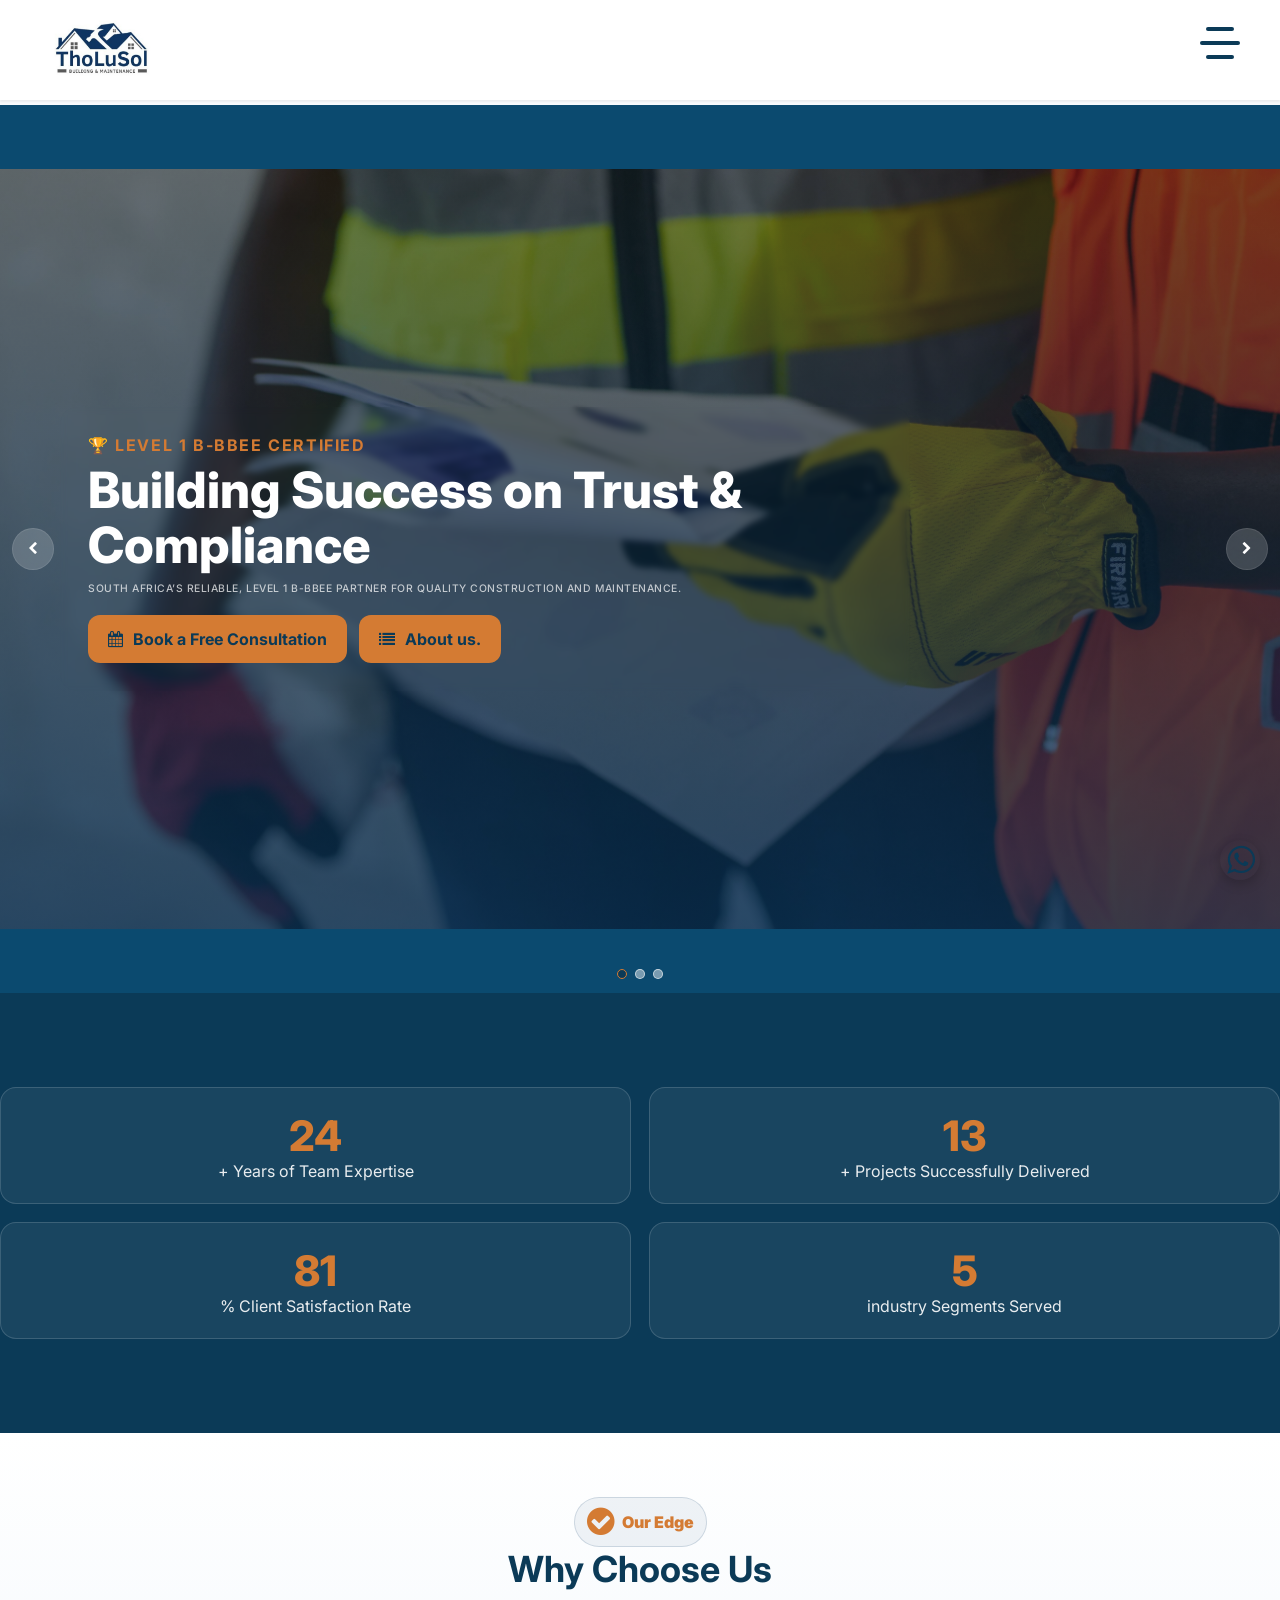
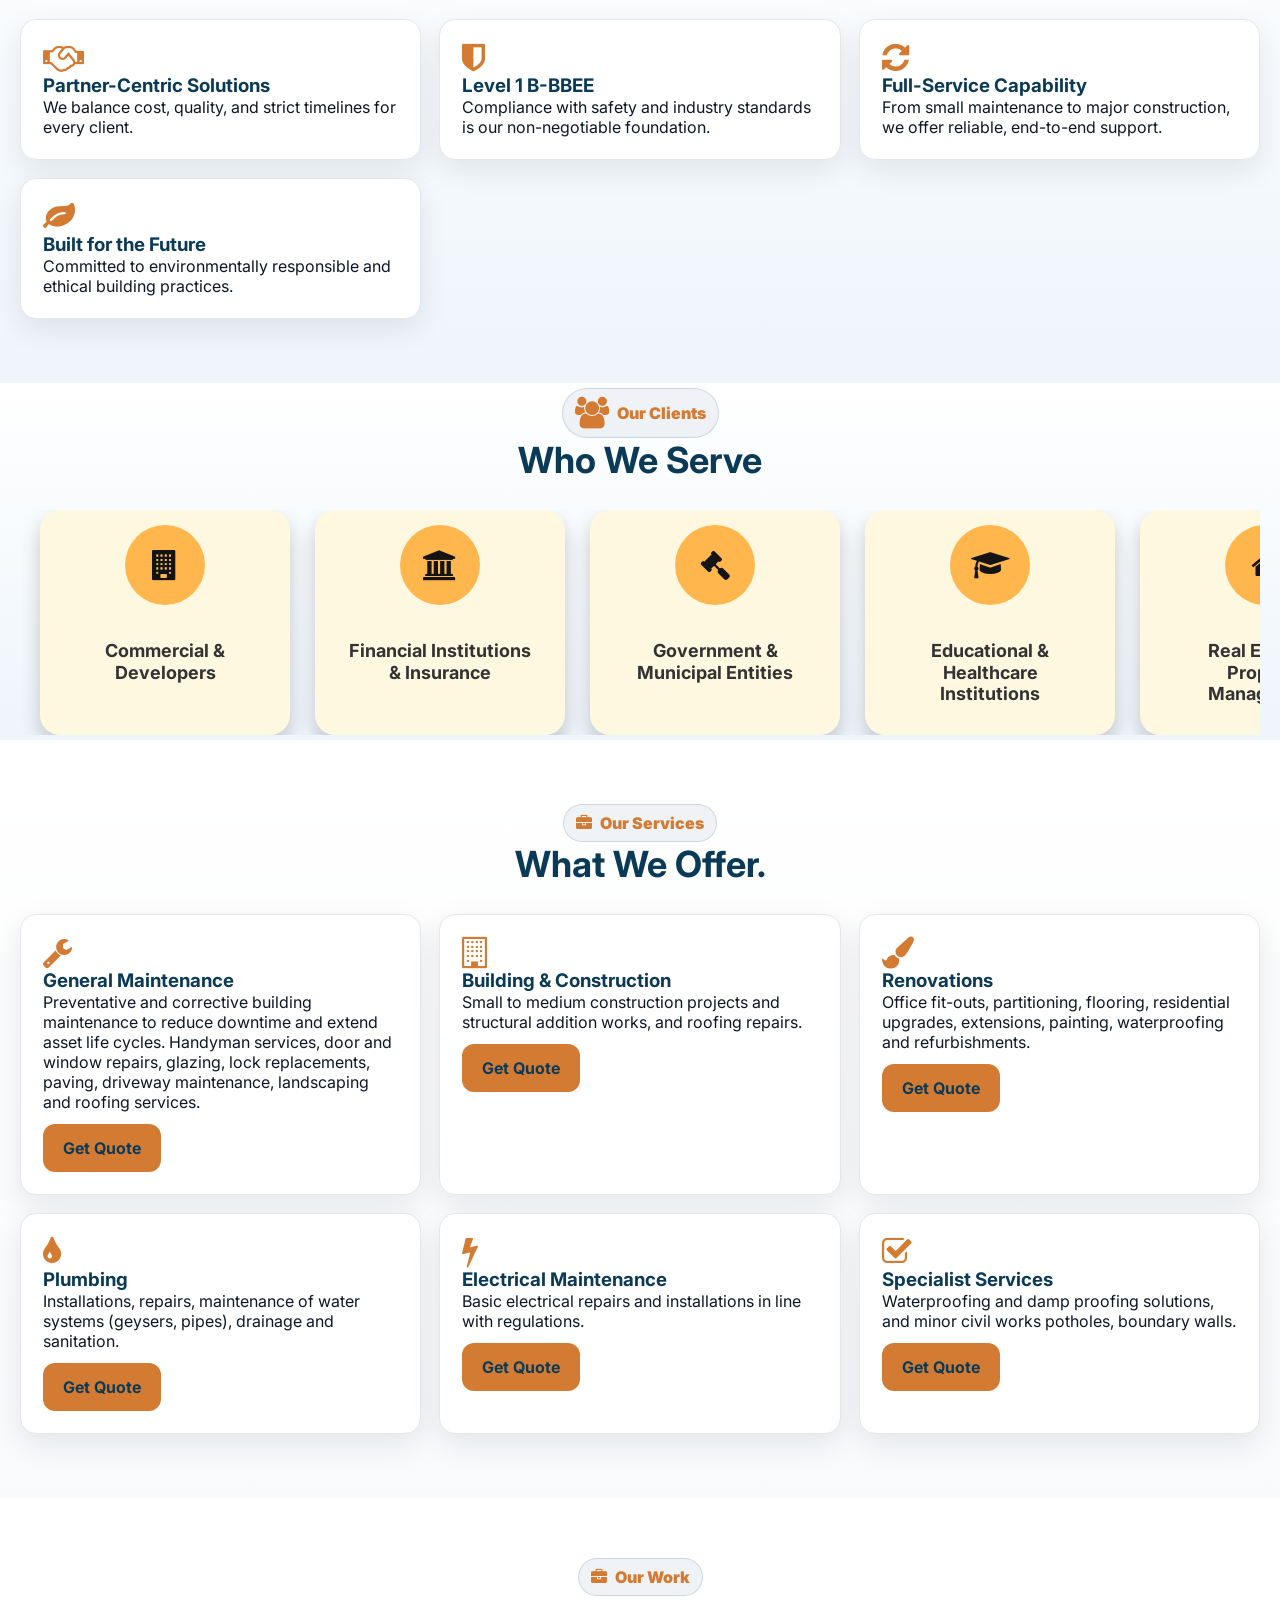
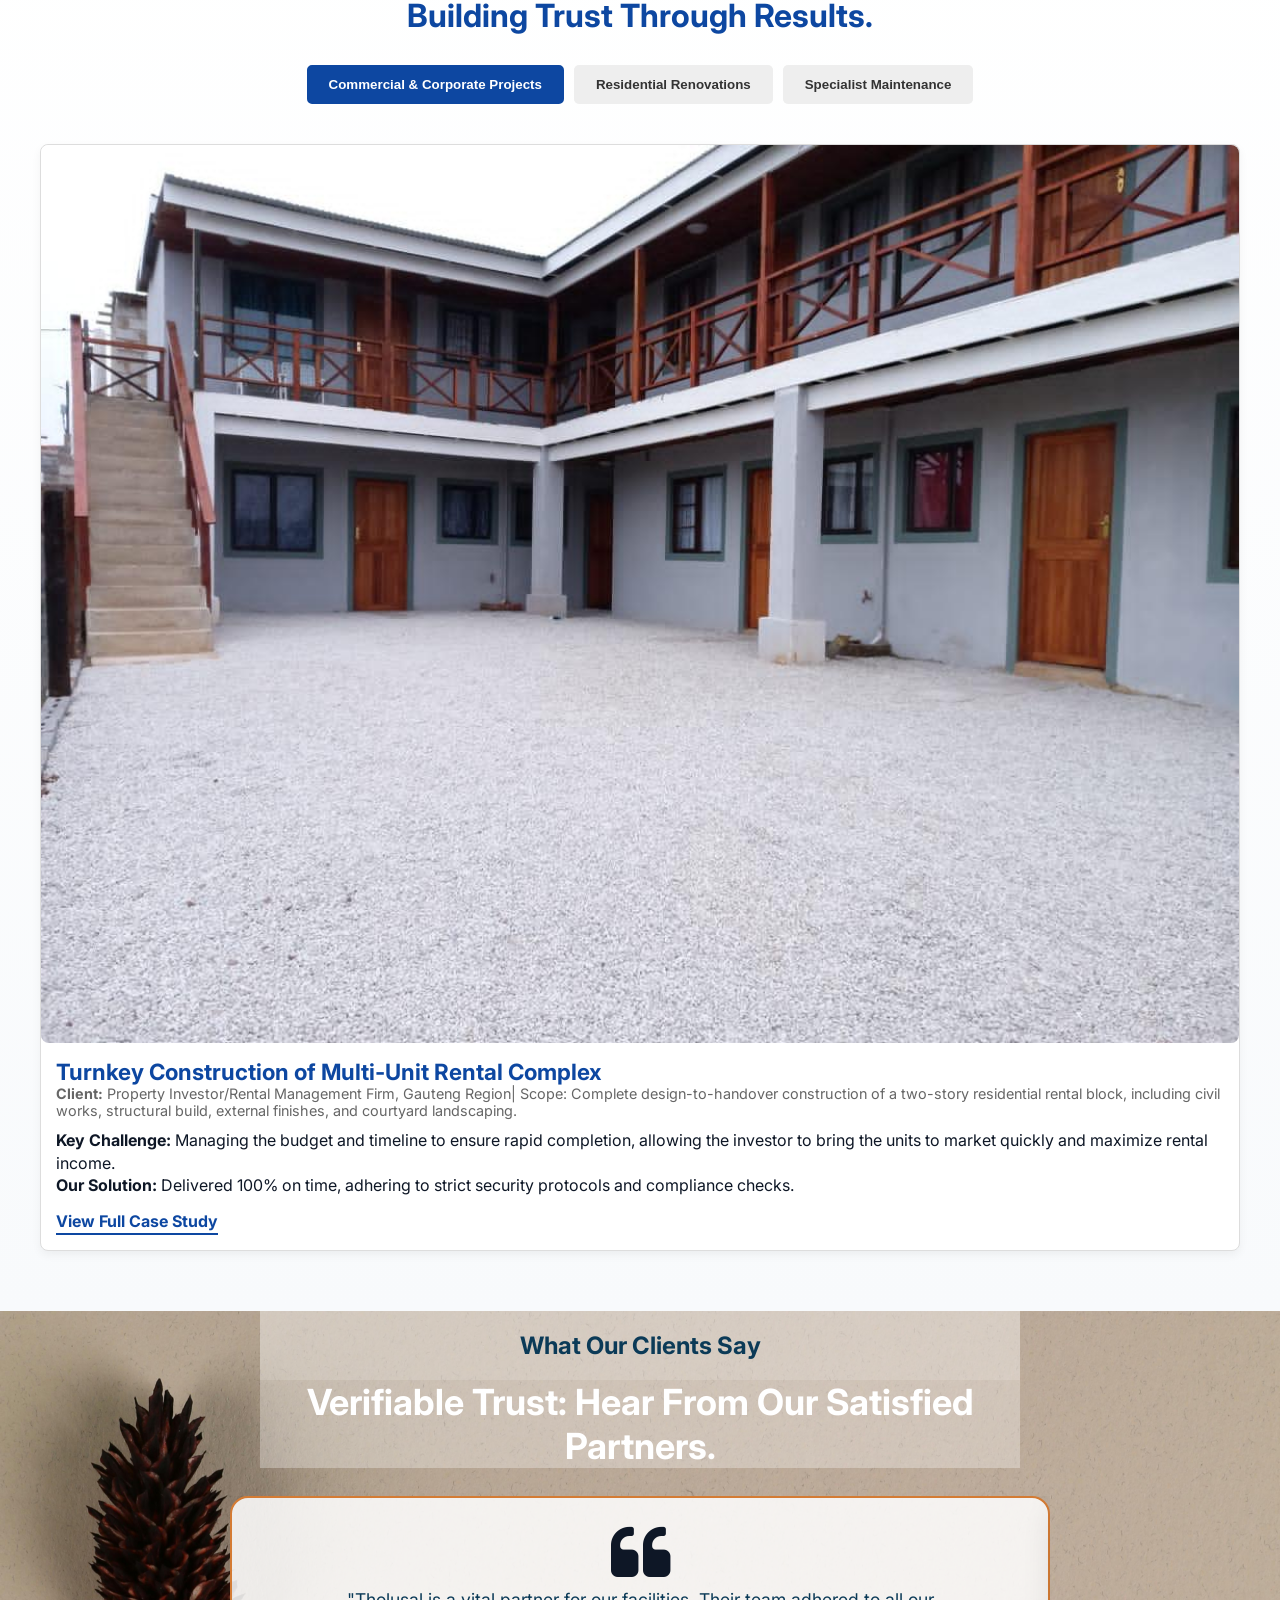
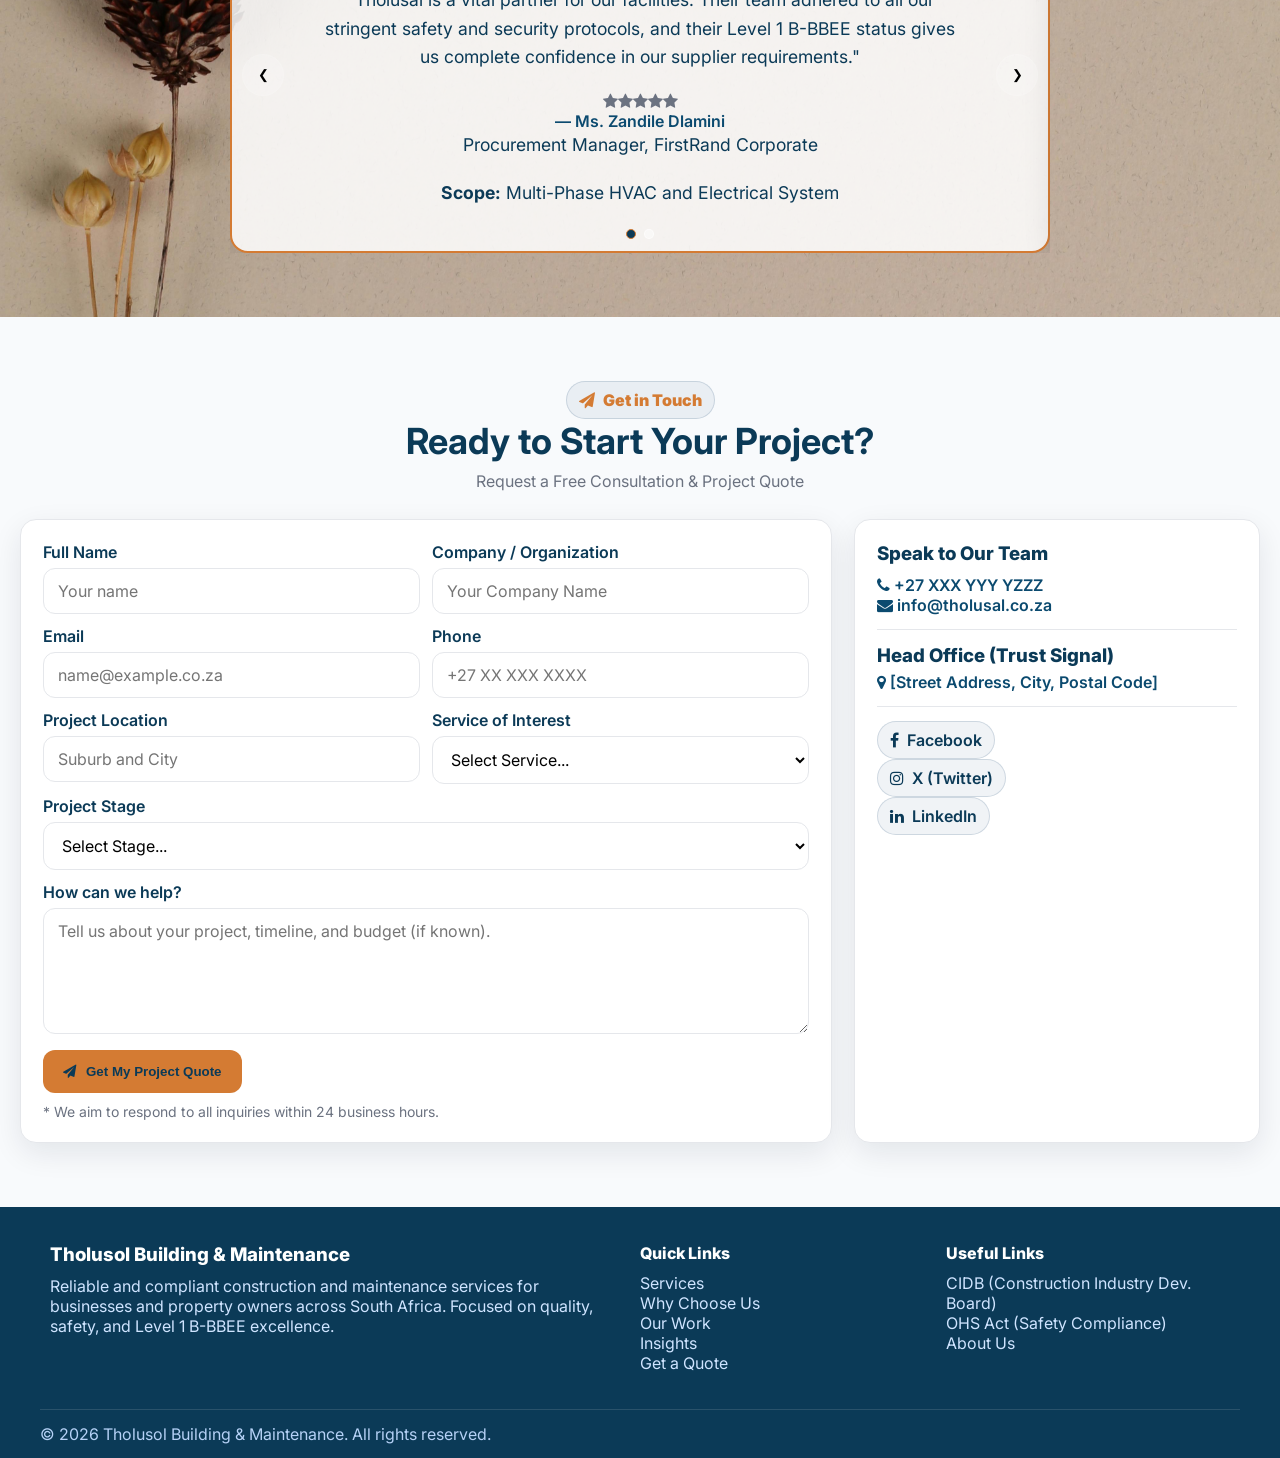
<file: index.html>
<!doctype html>
<html lang="en">
<head>
  <meta charset="utf-8" />
  <meta name="viewport" content="width=device-width, initial-scale=1" />
  
  <title>Tholusol: Level 1 B-BBEE Construction & Maintenance in Gauteng</title>
  
  <meta name="description" content="South Africa's reliable, Level 1 B-BBEE certified partner for high-quality construction, renovations, and property maintenance in the Gauteng region." />
  
  <link rel="preconnect" href="https://fonts.googleapis.com">
  <link rel="preconnect" href="https://fonts.gstatic.com" crossorigin>
  <link href="https://fonts.googleapis.com/css2?family=Inter:wght@300;400;500;600;700;800&display=swap" rel="stylesheet">
  <link rel="stylesheet" href="Font-awesome-4.7.0/css/font-awesome.min.css">
   
  <script type="application/ld+json">
  {
    "@context": "https://schema.org",
    "@type": "LocalBusiness",
    "name": "Tholusol Building and Maintenance",
    "image": "https://tholusol.co.za/wp-content",
    "url": "https://tholusol.co.za",
    "telephone": "+27",
    "address": {
      "@type": "PostalAddress",
      "addressCountry": "ZA",
      "addressRegion": "Gauteng"
    },
    "openingHoursSpecification": {
      "@type": "OpeningHoursSpecification",
      "dayOfWeek": [
        "Monday",
        "Tuesday",
        "Wednesday",
        "Thursday",
        "Friday"
      ],
      "opens": "08:00",
      "closes": "17:00"
    },
    "service": {
      "@type": "Service",
      "name": "construction",
      "description": "Construction services, 51% female owned bbbe 1 company."
    }
  }
  </script>
  
  <link rel="stylesheet" href="style.css" />
</head>

<body>
  <main>
    <header>
      <div class="container nav">
        <div class="brand">
          <a href="index.html">
            <img src="Img/logo.jpg" alt="Tholusol Construction" height="60px">
          </a>
         
        </div>
        <nav aria-label="Primary">
          <ul>
            <li><a href="#home-page">Home</a></li>
            <li><a href="about.html">About Us</a></li>
            <li><a href="#services-section">Services</a></li>
            <li><a href="#contact-section">Contact</a></li>
            <li><a href="#blog-section">Blog</a></li>
          </ul>
        </nav>
        <label for="mobileMenuToggle" class="toggle menu-btn" aria-expanded="false" aria-controls="mobileMenu">
          <input type="checkbox" id="mobileMenuToggle">
          <div class="bars" id="bar1"></div>
          <div class="bars" id="bar2"></div>
          <div class="bars" id="bar3"></div>
        </label>
      </div>
      <div id="mobileMenu" class="mobile-menu" role="dialog" aria-label="Mobile menu">
        <a href="#home-page">Home</a>
        <a href="about.html">About Us</a>
         <a href="#services-section">Services</a>
        <a href="#contact-section">Contact</a>
        <a href="#blog-section">Blog</a>
        <a class="cta" href="index.html#contact-section" style="background:var(--blue);margin:10px;border-radius:12px;text-align:center;font-weight:800;color:white;padding:12px 14px">Book a Free Consultation</a>
      </div>
    </header>
    
   <div id="home-page" class="page-section active">
      <section class="hero" id="home-section">
        <div class="slides" id="slides">
          <div class="slide">
            <img class="bg" src="Img/ee.jpg" width="2000" height="1333" loading="lazy" alt="Tholusol Construction" />
            <div class="overlay"></div>
            <div class="container slide-content">
              <div class="slide-card">
                <div class="kicker">🏆 Level 1 B-BBEE Certified</div>
                <h2 class="headline">Building Success on Trust & Compliance</h2>
                <p class="sub">South Africa’s reliable, Level 1 B-BBEE partner for quality construction and maintenance.</p><br>
                <div class="cta-row">
                  <a href="#contact-section" class="btn"><i class="fa fa-calendar" aria-hidden="true"></i> Book a Free Consultation</a>
                  <a href="about.html" class="btn"><i class="fa fa-list" aria-hidden="true"></i> About us.</a>
                </div>
              </div>
            </div>
          </div>
         <div class="slide">
            <img class="bg" src="Img/site.jpg" width="2000" height="1333" loading="lazy" alt="Tholusol Team on construction site" />
            <div class="overlay"></div>
            <div class="container slide-content">
              <div class="slide-card">
                <div class="kicker">🏗️ Construction, Renovations & Maintenance</div>
                <h2 class="headline">One Partner for Every Project Phase.</h2>
                <p class="sub">Seamlessly blending major building and construction with essential maintenance and renovation.</p><br>
                <div class="cta-row">
                  <a href="#contact-section" class="btn primary"><i class="fa fa-calendar" aria-hidden="true"></i> Get a Quote</a>
                  <a href="#why-us-page" class="btn primary"><i class="fa fa-circle" aria-hidden="true"></i> Why Choose Us</a>
                </div>
              </div>
            </div>
          </div>
          <div class="slide">
            <img class="bg" src="Img/tools.jpg" width="2000" height="1333" loading="lazy" alt="Tholusol welder welding" />
            <div class="overlay"></div>
            <div class="container slide-content">
              <div class="slide-card">
                <div class="kicker">💡 Technical Excellence, Seamlessly Delivered</div>
                <h2 class="headline">Technical Excellence, Delivered Safely. </h2>
                <p class="sub">Our qualified team handles plumbing, electrical, and specialist services with strict adherence to safety standards.</p><br>
                <div class="cta-row">
                  <a href="#services-page" class="btn primary"><i class="fa fa-file" aria-hidden="true"></i> See Services</a>
                  <a href="#contact-section" class="btn primary"><i class="fa fa-paper-plane" aria-hidden="true"></i> Talk to a Specialist</a>
                </div>
              </div>
            </div>
          </div>
        </div>
        <div class="arrows">
          <button class="arrow" id="prev" aria-label="Previous slide"><i class="fa fa-chevron-left" style="color:#fff"></i></button>
          <button class="arrow" id="next" aria-label="Next slide"><i class="fa fa-chevron-right" style="color:#fff"></i></button>
        </div>
        <div class="dots" id="dots" aria-label="Slide indicators"></div>
      </section>
      
       <section class="stats" aria-label="Tallies">
        <div class="inner-content-max wrap">
          <div class="stat">
            <div class="num" data-target="auto-year">0</div>
            <div class="label">+ Years of Team Expertise</div>
          </div>
          <div class="stat">
            <div class="num" data-target="20">0</div>
            <div class="label">+ Projects Successfully Delivered </div>
          </div>
          <div class="stat">
            <div class="num" data-target="100">0</div>
            <div class="label">% Client Satisfaction Rate</div>
          </div>
          <div class="stat">
            <div class="num" data-target="8">0</div>
            <div class="label">industry Segments Served</div>
          </div>
        </div>
      </section>  
      
    <section id="why-us-section" style="background:linear-gradient(180deg,#fff,#eef5fb)">
        <div class="inner-content-max">
          <div class="section-head">
            <span class="pill"><i class="fa fa-check-circle" aria-hidden="true" style="font-size: 2rem; color: var(--yellow);"></i> Our Edge</span>
            <h2>Why Choose Us</h2>
          </div>
          
          <div class="grid grid-3">
            <article class="card">
              <i class="fa fa-handshake-o fa-2x" aria-hidden="true" style="font-size: 2rem; color: var(--yellow);"></i>
              <h3>Partner-Centric Solutions</h3>
              <p> We balance cost, quality, and strict timelines for every client. </p>
              </article>
            
            <article class="card">
              <i class="fa fa-shield fa-2x" aria-hidden="true" style="font-size: 2rem; color: var(--yellow);"></i>
              <h3>Level 1 B-BBEE </h3>
              <p>Compliance with safety and industry standards is our non-negotiable foundation.  </p>
              </article>
            
            <article class="card">
              <i class="fa fa-refresh fa-2x" aria-hidden="true" style="font-size: 2rem; color: var(--yellow);"></i>
              <h3>Full-Service Capability</h3>
              <p>From small maintenance to major construction, we offer reliable, end-to-end support.  </p>
              </article>
              
            <article class="card">
              <i class="fa fa-leaf fa-2x" aria-hidden="true" style="font-size: 2rem; color: var(--yellow);"></i>
              <h3>Built for the Future </h3>
              <p>Committed to environmentally responsible and ethical building practices.  </p>
              </article>
          </div>
        </div>
      </section>
    
    
            
     
  <section class="client-slider-section" style="background:linear-gradient(180deg,#fff,#eef5fb)">
    <div class="inner-content-max"> 
      
      <div class="section-head">
        <span class="pill"><i class="fa fa-users" aria-hidden="true" style="font-size: 2rem; color: var(--yellow);"></i>Our Clients</span>
           <h2>Who We Serve</h2>
      </div> 
  

    <div class="carousel-container">
        <div class="client-carousel" id="clientCarousel">
            
            <div class="client-slide">
                <div class="card-icon-wrapper">
                    <i class="fa fa-building fa-2x card-icon" aria-hidden="true"></i>
                </div>
                <h3 class="card-title">Commercial & Developers</h3>
            </div>

            <div class="client-slide">
                <div class="card-icon-wrapper">
                    <i class="fa fa-university fa-2x card-icon" aria-hidden="true"></i>
                </div>
                <h3 class="card-title">Financial Institutions & Insurance</h3>
            </div>

            <div class="client-slide">
                <div class="card-icon-wrapper">
                    <i class="fa fa-gavel fa-2x card-icon" aria-hidden="true"></i>
                </div>
                <h3 class="card-title">Government & Municipal Entities</h3>
            </div>

            <div class="client-slide">
                <div class="card-icon-wrapper">
                    <i class="fa fa-graduation-cap fa-2x card-icon" aria-hidden="true"></i>
                </div>
                <h3 class="card-title">Educational & Healthcare Institutions</h3>
            </div>

            <div class="client-slide">
                <div class="card-icon-wrapper">
                    <i class="fa fa-home fa-2x card-icon" aria-hidden="true"></i>
                </div>
                <h3 class="card-title">Real Estate & Property Management</h3>
            </div>
            
            <div class="client-slide">
                <div class="card-icon-wrapper">
                    <i class="fa fa-coffee fa-2x card-icon" aria-hidden="true"></i>
                </div>
                <h3 class="card-title">Hospitality</h3>
            </div>

            <div class="client-slide">
                <div class="card-icon-wrapper">
                    <i class="fa fa-wrench fa-2x card-icon" aria-hidden="true"></i>
                </div>
                <h3 class="card-title">Industrial</h3>
            </div>

            <div class="client-slide">
                <div class="card-icon-wrapper">
                    <i class="fa fa-bed fa-2x card-icon" aria-hidden="true"></i>
                </div>
                <h3 class="card-title">Residential</h3>
            </div>
            
            <div class="client-slide" aria-hidden="true">
                <div class="card-icon-wrapper"><i class="fa fa-building fa-2x card-icon"></i></div>
                <h3 class="card-title">Commercial & Developers</h3>
            </div>
            <div class="client-slide" aria-hidden="true">
                <div class="card-icon-wrapper"><i class="fa fa-university fa-2x card-icon"></i></div>
                <h3 class="card-title">Financial Institutions & Insurance</h3>
            </div>
            <div class="client-slide" aria-hidden="true">
                <div class="card-icon-wrapper"><i class="fa fa-gavel fa-2x card-icon"></i></div>
                <h3 class="card-title">Government & Municipal Entities</h3>
            </div>
            <div class="client-slide" aria-hidden="true">
                <div class="card-icon-wrapper"><i class="fa fa-graduation-cap fa-2x card-icon"></i></div>
                <h3 class="card-title">Educational & Healthcare Institutions</h3>
            </div>
            <div class="client-slide" aria-hidden="true">
                <div class="card-icon-wrapper"><i class="fa fa-home fa-2x card-icon"></i></div>
                <h3 class="card-title">Real Estate & Property Management</h3>
            </div>

        </div>
    </div>
   </div>  
</section>
     
      <section id="services-section" style="background:linear-gradient(180deg,#fff,#f8fafc)">
        <div class="inner-content-max">
          <div class="section-head">
            <span class="pill"><i class="fa fa-briefcase" aria-hidden="true"></i> Our Services</span>
            <h2>What We Offer.</h2>
          
          </div>
          
          <div class="grid grid-3">
            <article class="card">
              <i class="fa fa-wrench fa-2x" style="font-size: 2rem; color: var(--yellow);"></i>
              <h3>General Maintenance</h3>
              <p> Preventative and corrective building maintenance to reduce downtime and extend asset life cycles. Handyman services, door and window repairs, glazing, lock replacements, paving, driveway maintenance, landscaping and roofing services.</p>
              <a href="#contact-section" class="btn primary" style="margin-top:12px">Get Quote</a>
            </article>
            
             <article class="card">
               <i class="fa fa-building-o fa-2x"style="font-size: 2rem; color: var(--yellow);"></i> 
              <h3>Building & Construction </h3>
              <p>Small to medium construction projects and structural addition works, and roofing repairs.</p>
              <a href="#contact-section" class="btn primary" style="margin-top:12px">Get Quote</a>
            </article>
            
            <article class="card">
              <i class="fa fa-paint-brush fa-2x" aria-hidden="true" style="font-size: 2rem; color: var(--yellow);"></i>
              <h3>Renovations</h3>
              <p>Office fit-outs, partitioning, flooring, residential upgrades, extensions, painting, waterproofing and refurbishments.</p>
              <a href="#contact-section" class="btn primary" style="margin-top:12px">Get Quote</a>
            </article>
            
            <article class="card">
              <i class="fa fa-tint fa-2x" aria-hidden="true" style="font-size: 2rem; color: var(--yellow);"></i>
              <h3>Plumbing</h3>
              <p>Installations, repairs, maintenance of water systems (geysers, pipes), drainage and sanitation.</p>
              <a href="#contact-section" class="btn primary" style="margin-top:12px">Get Quote</a>
            </article>
            
            <article class="card">
              <i class="fa fa-bolt fa-2x" aria-hidden="true" style="font-size: 2rem; color: var(--yellow);"></i>
              <h3>Electrical Maintenance</h3>
              <p>Basic electrical repairs and installations in line with regulations. </p>
              <a href="#contact-section" class="btn primary" style="margin-top:12px">Get Quote</a>
            </article>
            
            <article class="card">
              <i class="fa fa-check-square-o fa-2x" aria-hidden="true" style="font-size: 2rem; color: var(--yellow);"></i>
              <h3>Specialist Services</h3>
              <p>Waterproofing and damp proofing solutions, and minor civil works potholes, boundary walls.</p>
              <a href="#contact-section" class="btn primary" style="margin-top:12px">Get Quote</a>
            </article>
          </div>
        </div>
      </section>           
     
    <section id="our-work" class="portfolio-section" style="background:linear-gradient(180deg,#fff,#f8fafc)">
        <div class="inner-content-max">
          <div class="section-head">
            <span class="pill"><i class="fa fa-briefcase" aria-hidden="true"></i> Our Work</span>
            <h2>Building Trust Through Results.</h2>
          </div>
    <div class="portfolio-tabs">
        <button class="tab-button active" data-category="commercial">Commercial & Corporate Projects</button>
        <button class="tab-button" data-category="residential">Residential Renovations</button>
        <button class="tab-button" data-category="maintenance">Specialist Maintenance</button>
    </div>

    <div class="portfolio-content">
        
        <div id="commercial" class="project-category active">
            <div class="project-card">
                <img src="Img/8.jpg" alt="End-to-End Office Fit-Out" loading="lazy">
                <div class="project-details">
                    <h3>Turnkey Construction of Multi-Unit Rental Complex</h3>
                    <p class="project-meta"><strong>Client:</strong> Property Investor/Rental Management Firm, Gauteng Region| Scope: Complete design-to-handover construction of a two-story residential rental block, including civil works, structural build, external finishes, and courtyard landscaping.</p>
                    <p class="description"><strong>Key Challenge:</strong> Managing the budget and timeline to ensure rapid completion, allowing the investor to bring the units to market quickly and maximize rental income.<br><strong>Our Solution:</strong> Delivered 100% on time, adhering to strict security protocols and compliance checks.</p>
                    <a href="case-study.html" class="btn-more">View Full Case Study</a>
                </div>
            </div>
            
            </div>

        <div id="residential" class="project-category">
            <div class="project-card">
                <img src="Img/11.jpg" alt="Home Structural Renovation" loading="lazy">
                <div class="project-details">
                    <h3>Full Exterior Restoration: Structural Remediation & Repainting</h3>
                    <p class="project-meta">Client: Private Homeowner | Scope:Structural Crack Repair, Surface Preparation & Painting</p>
                    <p class="description"><b>Key Challenge:</b>Addressing extensive structural cracks and restoring the building's weather-tight integrity and aesthetic.<br><b>Our Solution:</b>Precise remediation and full exterior coating completed the transformation in 4 Weeks.</p>
                    <a href="casestudy1.html" class="btn-more">View Full Case Study</a>
                </div>
            </div>
        </div>

          <div id="maintenance" class="project-category">
            <div class="project-card">
                <img src="Img/7.jpg" alt="bathroom Maintenance" loading="lazy">
                <div class="project-details">
                    <h3>Ongoing Specialist Bathroom Maintenance </h3>
                    <p class="project-meta"><b>Client:</b>Residential Unit Owner| <b>Scope:</b>Plumbing, Tiling, Electrical & Interior Fit-out</p>
                    <p class="description"><b>Key Challenge:</b>Modernizing outdated bathroom systems and finishes for durability and appeal.<br> <b>Our Solution:</b>Executing full wall and floor tiling, copper plumbing replacement, and modern fixture installation, completing the upgrade in 3 Weeks.</p>
                    <a href="casestudy2.html" class="btn-more">View Full Case Study</a>
                </div>
            </div>
        </div>
    </div>
  </div>        
</section>
     
     <section id="testimonials" class="page-section">
        <div class="inner-content-max">
            <div class="section-head">
              <h1 style="color: var(--blue);padding:20px;background: rgba(255, 255, 255, 0.4);">What Our Clients Say</h1>
              <h2 style="color: var(--white);background: rgba(255, 255, 255, 0.3);">Verifiable Trust: Hear From Our Satisfied Partners.</h2>
            </div>
    
            <div class="slider-testimonials">
              <div class="slides-testimonials" id="slidesTestimonials">
                <div class="slide-testimonial">
                  <i class="fa fa-quote-left fa-4x" aria-hidden="true"></i>
                  <p>"Tholusal is a vital partner for our facilities. Their team adhered to all our stringent safety and security protocols, and their Level 1 B-BBEE status gives us complete confidence in our supplier requirements."</p>
                  <span class="fa-cols"><i class="fa fa-star"></i><i class="fa fa-star"></i><i class="fa fa-star"></i><i class="fa fa-star"></i><i class="fa fa-star"></i></span>
                  <div class="client-info"> — Ms. Zandile Dlamini </div>
                  <p class="client-meta">Procurement Manager, FirstRand Corporate </p>
                <p class="project-scope"><strong>Scope:</strong> Multi-Phase HVAC and Electrical System </p>
                </div>
                <div class="slide-testimonial">
                  <i class="fa fa-quote-left fa-4x" aria-hidden="true"></i>
                  <p>"The full renovation of our home was completed on schedule and the quality of the finish was exceptional. Their communication throughout the process was transparent and professional."</p>
                  <span class="fa-cols"><i class="fa fa-star"></i><i class="fa fa-star"></i><i class="fa fa-star"></i><i class="fa fa-star"></i><i class="fa fa-star"></i></span>
                  <div class="client-info">Mr. Kevin Naidoo</div>
                  <p class="client-meta">Private Homeowner, Sandton</p>
                <p class="project-scope"><strong>Scope: </strong>Full Structural and Aesthetic Home </p>
                </div>
              </div>
        
              <div class="arrows">
                <button class="arrow" id="prevTestimonial" aria-label="Previous testimonial">
                  &#10094;
                </button>
                <button class="arrow" id="nextTestimonial" aria-label="Next testimonial">
                  &#10095;
                </button>
              </div>
        
              <div class="dots" id="dotsTestimonials"></div>
            </div>
          </div>
        </section>
      
    <section id="contact-section">
    <div class="inner-content-max">
        <div class="section-head">
            <span class="pill"><i class="fa fa-paper-plane" aria-hidden="true"></i> Get in Touch</span>
            <h2>Ready to Start Your Project?</h2>
            <p>Request a Free Consultation & Project Quote</p>
        </div>
        <div class="grid contact-grid">
            <form class="card" action="process_form.php" method="post">
                <div class="grid" style="grid-template-columns:1fr 1fr;gap:12px">
                    <div>
                        <label for="name">Full Name</label>
                        <input id="name" name="name" required class="input" placeholder="Your name" />
                    </div>
                    <div>
                        <label for="company">Company / Organization</label>
                        <input id="company" name="company" class="input" placeholder="Your Company Name" />
                    </div>
                    <div>
                        <label for="email">Email</label>
                        <input id="email" type="email" name="email" required class="input" placeholder="name@example.co.za" />
                    </div>
                    <div>
                        <label for="phone">Phone</label>
                        <input id="phone" name="phone" class="input" placeholder="+27 XX XXX XXXX" />
                    </div>

                    <div>
                        <label for="location">Project Location</label>
                        <input id="location" name="location" required class="input" placeholder="Suburb and City" />
                    </div>
                    <div>
                        <label for="service">Service of Interest</label>
                        <select id="service" name="service" required class="input">
                            <option value="">Select Service...</option>
                            <option value="Building & Construction">Building & Construction</option>
                            <option value="Renovations">Renovations</option>
                            <option value="General Maintenance">General Maintenance</option>
                            <option value="Specialist Services">Specialist Services (Plumbing, Electrical, etc.)</option>
                            <option value="Other">Other</option>
                        </select>
                    </div>

                    <div style="grid-column:1/-1">
                        <label for="stage">Project Stage</label>
                        <select id="stage" name="stage" required class="input">
                            <option value="">Select Stage...</option>
                            <option value="Ready to Start">Ready to Start (Immediate)</option>
                            <option value="Getting Quotes">Getting Quotes (1-3 Months)</option>
                            <option value="Planning/Budgeting">Planning / Budgeting (3+ Months)</option>
                            <option value="Information Only">Information Only</option>
                        </select>
                    </div>

                    <div style="grid-column:1/-1">
                        <label for="msg">How can we help?</label>
                        <textarea id="msg" name="message" class="input" rows="5" placeholder="Tell us about your project, timeline, and budget (if known)."></textarea>
                    </div>
                </div>
                <button type="submit" class="btn primary" style="margin-top:12px"><i class="fa fa-paper-plane"></i> Get My Project Quote</button>
                <p style="margin:10px 0 0;color:var(--gray-600);font-size:14px">* We aim to respond to all inquiries within 24 business hours.</p>
            </form>

            <aside class="card foot">
                <h3 class="foot-title">Speak to Our Team</h3>
                <p><i class="fa fa-phone" aria-hidden="true"></i> <a href="tel:+27826942268">+27 XXX YYY YZZZ</a></p>
                <p><i class="fa fa-envelope" aria-hidden="true"></i> <a href="mailto:info@tholusal.co.za">info@tholusal.co.za</a></p>
                
                <hr style="border:none;border-top:1px solid var(--gray-200);margin:14px 0">
                
                <h3 class="foot-title" style="margin-bottom: 5px;">Head Office (Trust Signal)</h3>
                <p><i class="fa fa-map-marker" aria-hidden="true"></i> [Street Address, City, Postal Code]</p>
                
                <hr style="border:none;border-top:1px solid var(--gray-200);margin:14px 0">

                <p>
                    <a class="pill" href="https://www.facebook.com/share/1CT8L6okia/?mibextid=wwXIfr" target="_blank" rel="noopener"><i class="fa fa-facebook" aria-hidden="true"></i> Facebook</a>
                </p>
                <p>
                    <a class="pill" href="https://www.instagram.com/tholusol?igsh=bzRwaGxvdTdqeHds&utm_source=qr" target="_blank" rel="noopener"><i class="fa fa-instagram" aria-hidden="true"></i> X (Twitter)</a>
                </p>
                <p>
                    <a class="pill" href="https://za.linkedin.com" target="_blank" rel="noopener"><i class="fa fa-linkedin" aria-hidden="true"></i> LinkedIn</a>
                </p>
            </aside>
        </div>
    </div>
</section>

      <!--<section id="blog-section" style="background:linear-gradient(180deg,#fff,#f8fafc)">
    <div class="inner-content-max">
        <div class="section-head">
            <span class="pill"><i class="fa fa-pencil-square-o" aria-hidden="true"></i> Insights & Expertise</span>
            <h2>Resources for Project Managers & Property Owners</h2>
            <p>Stay informed with our insights on compliance, safety standards, and best practices for managing your building and maintenance projects.</p>
        </div>
        <div class="grid grid-3">
            
            <article class="card">
                <img src="https://images.unsplash.com/photo-1549923746-c225f171b80c?q=80&w=2000&auto=format&fit=crop" style="border-radius:12px;margin-bottom:12px" alt="A team discussing project blueprints and regulatory documents at a site office" />
                <h3 style="font-size:1.2rem">Navigating B-BBEE Requirements for Corporate Contracts</h3>
                <p style="font-size:.9rem;opacity:.9">Understand the importance of partnering with Level 1 B-BBEE suppliers and what documentation you need to verify compliance.</p>
                <a href="#" style="font-weight:600;color:var(--blue);display:inline-block;margin-top:8px">Read more &rarr;</a>
            </article>

            <article class="card">
                <img src="https://images.unsplash.com/photo-1519389950473-47ba0277781c?q=80&w=2000&auto=format&fit=crop" style="border-radius:12px;margin-bottom:12px" alt="A laptop showing a chart tracking property maintenance costs over time" />
                <h3 style="font-size:1.2rem">Preventative Maintenance: Your Ultimate Guide to Cost Savings</h3>
                <p style="font-size:.9rem;opacity:.9">Learn how scheduled checks on electrical and plumbing systems can prevent costly structural failures and downtime.</p>
                <a href="#" style="font-weight:600;color:var(--blue);display:inline-block;margin-top:8px">Read more &rarr;</a>
            </article>

            <article class="card">
                <img src="https://images.unsplash.com/photo-1579621970795-87facc2f976d?q=80&w=2000&auto=format&fit=crop" style="border-radius:12px;margin-bottom:12px" alt="A clipboard with safety checklist and hard hat on a construction site" />
                <h3 style="font-size:1.2rem">5 Essential Safety Checks Before Starting Any Renovation</h3>
                <p style="font-size:.9rem;opacity:.9">Demystifying the critical safety regulations (OHS Act) every client and contractor must follow to protect property and personnel.</p>
                <a href="#" style="font-weight:600;color:var(--blue);display:inline-block;margin-top:8px">Read more &rarr;</a>
            </article>
        </div>
    </div>
</section>-->

  </main>
  
<footer>
    <div class="container footer-grid foot">
      <div>
        <h3 class="foot-title">Tholusol Building & Maintenance</h3>
        <p>Reliable and compliant construction and maintenance services for businesses and property owners across South Africa. Focused on quality, safety, and Level 1 B-BBEE excellence.</p>
      </div>
      <div>
        <h4 class="foot-title">Quick Links</h4>
        <p><a href="#services-section">Services</a></p>
        <p><a href="#why-us-section">Why Choose Us</a></p>
        <p><a href="#our-work">Our Work</a></p> <p><a href="#blog-section">Insights</a></p>
        <p><a href="#contact-section">Get a Quote</a></p>
      </div>
      <div>
        <h4 class="foot-title">Useful Links</h4>
        <p><a href="https://www.cidb.org.za/" target="_blank" rel="noopener">CIDB (Construction Industry Dev. Board)</a></p>
        <p><a href="https://www.labour.gov.za/DocumentCenter/Acts/Occupational%20Health%20and%20Safety/OHS%20Act%20full%20text.pdf" target="_blank" rel="noopener">OHS Act (Safety Compliance)</a></p>
        <p><a href="./about-us.html">About Us</a></p> </div>
    </div>
    <div class="container copyright">© <span id="year"></span> Tholusol Building & Maintenance. All rights reserved.</div>
  </footer>
  
  <a href="https://wa.me/27826942268?text=Hello%20Tholusol,%20I%20saw%20your%20website%20and%20would%20like%20to%20enquire%20about%20a%20construction%20project%20or%20maintenance%20service." 
     class="whatsapp-button" target="_blank" aria-label="Chat on WhatsApp">
      <i class="fa fa-whatsapp" aria-hidden="true"></i>
  </a>

 

     <script src="script.js"></script>
</body>
</html>
</file>
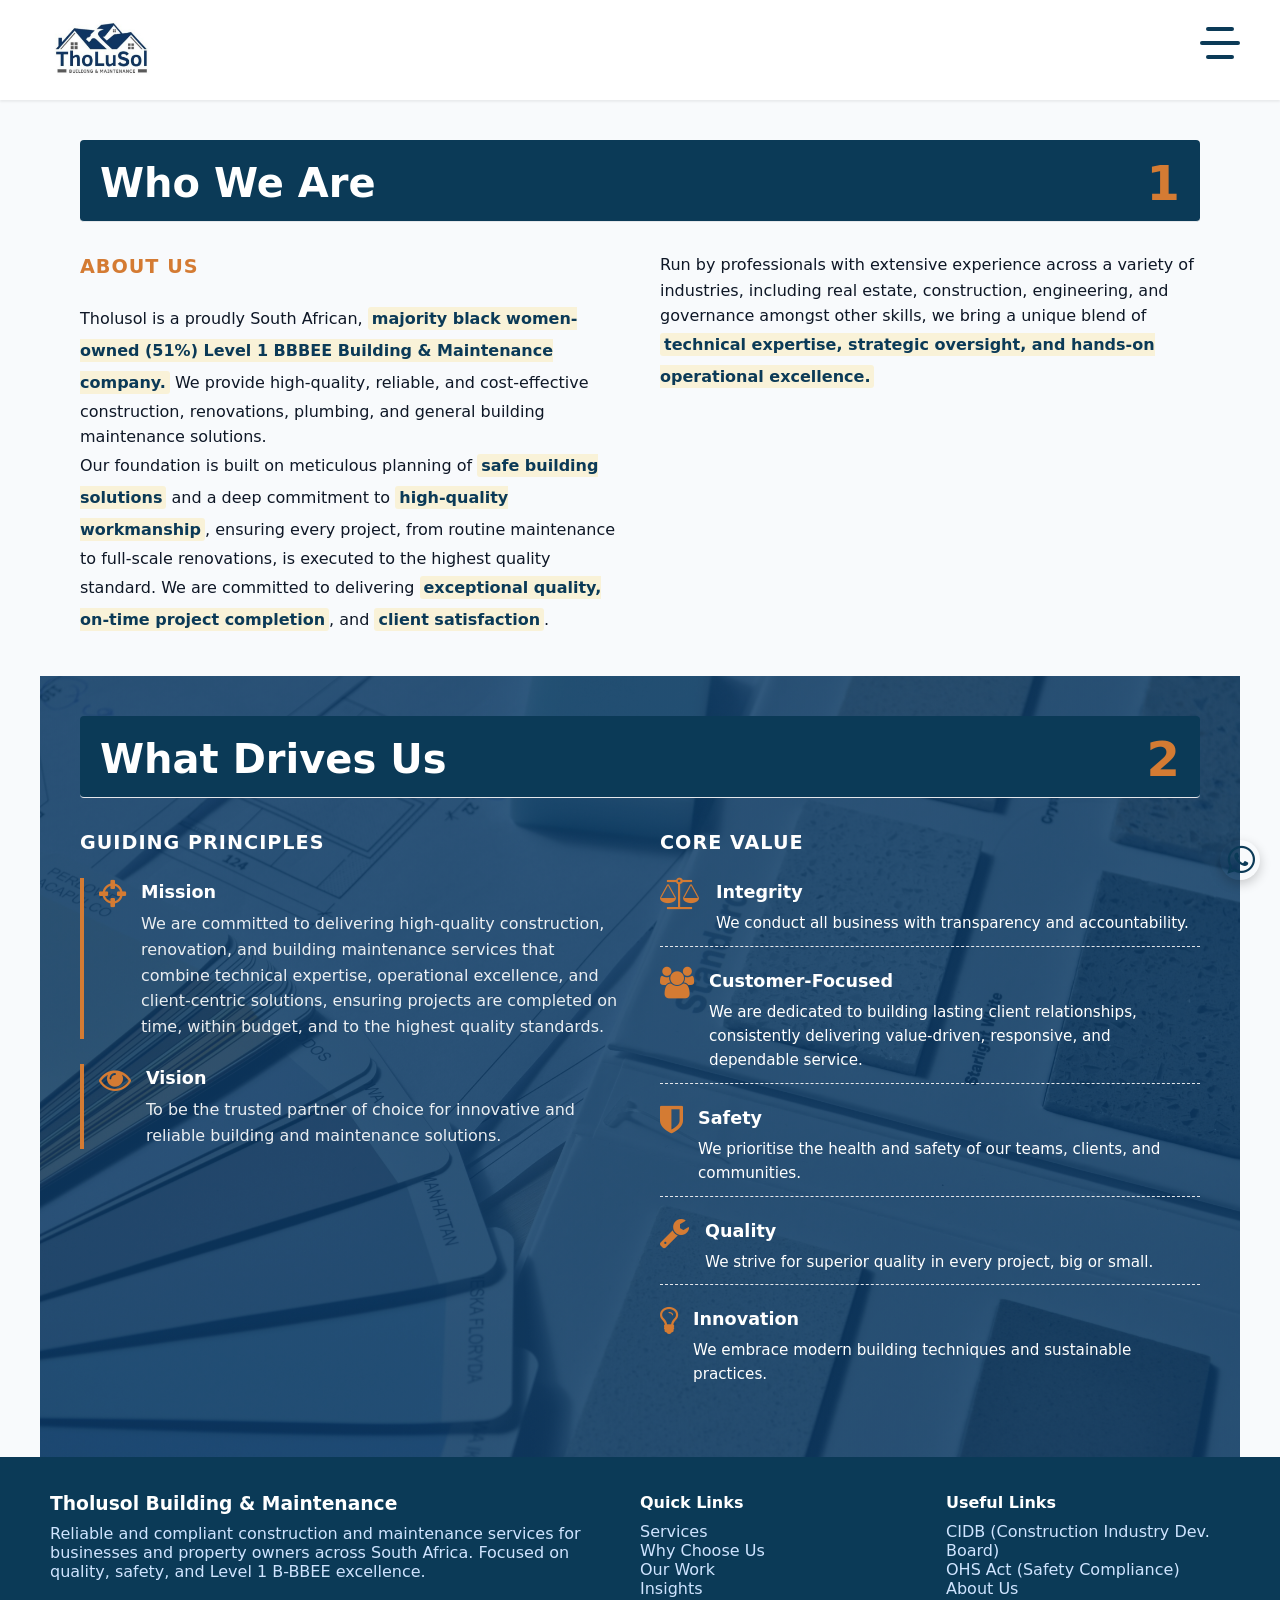
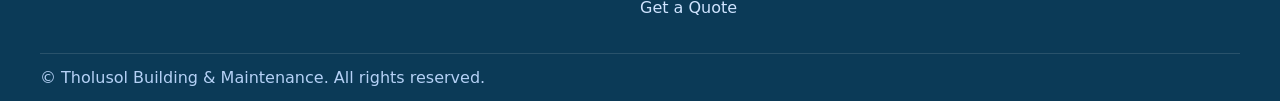
<file: about.html>
<!DOCTYPE html>
<html lang="en">
<head>
    <meta charset="UTF-8">
    <meta name="viewport" content="width=device-width, initial-scale=1.0">
    <title>About Us | Tholusol Building & Maintenance</title>
    <link rel="stylesheet" href="style.css"> 
    <link rel="stylesheet" href="https://cdnjs.cloudflare.com/ajax/libs/font-awesome/4.7.0/css/font-awesome.min.css">
    <style>
        /* Specific CSS for About Page Replica */

        /* General About Section Styling */
        .about-replica-section {
            padding: 40px 20px;
            max-width: 1200px;
            margin: 0 auto;
            background-color: var(--white); /* Ensure sections have a clear background */
        }

        .about-replica-section:nth-of-type(odd) {
            background-color: #f8fafc; /* Light background for alternating sections */
        }

        /* Top Header for About Sections */
        .about-section-header {
            display: flex;
            align-items: center;
            justify-content: space-between;
            padding-bottom: 10px;
            border-bottom: 1px solid var(--gray-200); /* Thin separator */
            margin-bottom: 30px;
        }

        .about-section-header h2 {
            font-size: 2.5em;
            color: var(--blue-700); /* Darker blue for main headings */
            margin: 0;
            flex-grow: 1;
        }

        .about-section-header .section-number {
            font-size: 3em;
            font-weight: bold;
            color: var(--yellow); /* Light gray for the number */
            margin-left: 20px;
        }

        /* --- Section 1: Who We Are --- */
        .who-we-are-content {
            display: grid;
            grid-template-columns: 1fr 1fr;
            gap: 40px;
            line-height: 1.6;
        }

        .who-we-are-content h3 {
            font-size: 1.2em;
            color: var(--yellow); /* "ABOUT US" text */
            text-transform: uppercase;
            letter-spacing: 1px;
            margin-bottom: 20px;
        }
        
        /* Highlighted text in "Who We Are" */
        .who-we-are-content p b {
            font-weight: bold;
            color: var(--blue); /* Highlighted text color */
        }

        /* --- Section 2: What Drives Us --- */
        .what-drives-us-content {
            display: grid;
            grid-template-columns: 1fr 1fr;
            gap: 40px;
            line-height: 1.6;
        }
        
        .guiding-principles h3, .core-values h3 {
            font-size: 1.2em;
            color: var(--gray-600);
            text-transform: uppercase;
            letter-spacing: 1px;
            margin-bottom: 20px;
        }

        .guiding-principles .principle-item {
            display: flex;
            align-items: flex-start;
            margin-bottom: 25px;
        }

        .guiding-principles .principle-item i {
            font-size: 2em;
            color: var(--blue); /* Icon color */
            margin-right: 15px;
            flex-shrink: 0;
        }

        .guiding-principles .principle-item h4 {
            font-size: 1.1em;
            color: var(--blue);
            margin-bottom: 5px;
            margin-top: 0;
        }

        /* Core Values List */
        .core-values-list {
            list-style: none;
            padding: 0;
        }

        .core-values-list li {
            display: flex;
            align-items: flex-start;
            margin-bottom: 20px;
        }

        .core-values-list li i {
            font-size: 2em;
            color: var(--yellow); /* Icon color */
            margin-right: 15px;
            flex-shrink: 0;
        }

        .core-values-list li .value-text {
            flex-grow: 1;
        }

        .core-values-list li .value-text h4 {
            font-size: 1.1em;
            color: var(--blue);
            margin-bottom: 5px;
            margin-top: 0;
        }

        .core-values-list li .value-text p {
            margin-top: 0;
            font-size: 0.95em;
            color: var(--gray-700);
        }

        /* --- Section 3: Who Leads Us --- */
        .who-leads-us-intro {
            text-align: center;
            margin-bottom: 40px;
        }

        .who-leads-us-intro h3 {
            font-size: 1.8em;
            color: var(--blue);
            margin-bottom: 10px;
        }

        .who-leads-us-intro p {
            font-size: 1.1em;
            color: var(--gray-700);
        }

        .team-leadership-grid {
            display: grid;
            grid-template-columns: 1fr 1fr;
            gap: 40px;
            margin-top: 40px;
            align-items: start;
        }

        .team-member-replica {
            text-align: center;
        }

        .team-member-replica img {
            width: 180px; /* Slightly larger photos */
            height: 180px;
            object-fit: cover;
            border-radius: 50%;
            border: 4px solid var(--blue); /* Stronger border for visibility */
            margin-bottom: 20px;
        }

        .team-member-replica h4 {
            font-size: 1.5em;
            color: var(--blue);
            margin-bottom: 5px;
        }

        .team-member-replica .title {
            font-weight: 600;
            color: var(--yellow);
            margin-bottom: 15px;
            display: block; /* Ensure title is on its own line */
        }

        .team-member-replica p {
            font-size: 0.95em;
            line-height: 1.6;
            color: var(--gray-700);
            text-align: left; /* Align text for better readability */
        }

        .team-member-replica .linkedin-link {
            display: inline-block;
            margin-top: 15px;
            color: var(--blue-700);
            font-weight: 600;
            text-decoration: none;
        }

        .team-member-replica .linkedin-link:hover {
            text-decoration: underline;
        }

        .team-support-text {
            text-align: center;
            margin-top: 50px;
            font-style: italic;
            color: var(--gray-600);
            font-size: 1.1em;
        }
        
        /* Responsive adjustments */
        @media (max-width: 768px) {
            .who-we-are-content,
            .what-drives-us-content,
            .team-leadership-grid {
                grid-template-columns: 1fr;
            }
            .about-section-header h2 {
                font-size: 1.8em;
            }
            .about-section-header .section-number {
                font-size: 2.5em;
            }
            .about-section-header {
                flex-direction: column;
                align-items: flex-start;
            }
            .about-section-header .section-number {
                margin-left: 0;
                margin-top: 10px;
            }
        }
    </style>
</head>
<body>
    <header>
      <div class="container nav">
        <div class="brand">
          <a href="index.html">
            <img src="Img/logo.jpg" alt="Tholusol Construction" height="60px">
          </a>
         
        </div>
        <nav aria-label="Primary">
          <ul>
            <li><a href="index.html">Home</a></li>
            <li><a href="about.html">About Us</a></li>
            <li><a href="index.html#services-section">Services</a></li>
            <li><a href="index.html#contact-section">Contact</a></li>
            <li><a href="index.html#blog-section">Blog</a></li>
          </ul>
        </nav>
        <label for="mobileMenuToggle" class="toggle menu-btn" aria-expanded="false" aria-controls="mobileMenu">
          <input type="checkbox" id="mobileMenuToggle">
          <div class="bars" id="bar1"></div>
          <div class="bars" id="bar2"></div>
          <div class="bars" id="bar3"></div>
        </label>
      </div>
      <div id="mobileMenu" class="mobile-menu" role="dialog" aria-label="Mobile menu">
        <a href="index.html">Home</a>
        <a href="about.html">About Us</a>
         <a href="index.html#services-section">Services</a>
        <a href="index.html#contact-section">Contact</a>
        <a href="index.html#blog-section">Blog</a>
        <a class="cta" href="index.html#contact-section" style="background:var(--blue);margin:10px;border-radius:12px;text-align:center;font-weight:800;color:white;padding:12px 14px">Book a Free Consultation</a>
      </div>
    </header>
    <main id="about-page">
        <section class="about-replica-section">
            <div class="inner-content-max">
                <div class="about-section-header">
                    <h2>Who We Are</h2>
                    <span class="section-number">1</span>
                </div>
                <div class="who-we-are-content">
                    <div>
                        <h3>About Us</h3>
                        <p>Tholusol is a proudly South African, <b>majority black women-owned (51%) Level 1 BBBEE Building & Maintenance company.</b> We provide high-quality, reliable, and cost-effective construction, renovations, plumbing, and general building maintenance solutions.</p>
                        <p>Our foundation is built on meticulous planning of <b>safe building solutions</b> and a deep commitment to <b>high-quality workmanship</b>, ensuring every project, from routine maintenance to full-scale renovations, is executed to the highest quality standard. We are committed to delivering <b>exceptional quality, on-time project completion</b>, and <b>client satisfaction</b>.</p>
                    </div>
                    <div>
                        <p>Run by professionals with extensive experience across a variety of industries, including real estate, construction, engineering, and governance amongst other skills, we bring a unique blend of <b>technical expertise, strategic oversight, and hands-on operational excellence.</b></p>
                    </div>
                </div>
            </div>
        </section>

        <section class="about-replica-section">
            <div class="inner-content-max">
                <div class="about-section-header">
                    <h2>What Drives Us</h2>
                    <span class="section-number">2</span>
                </div>
                <div class="what-drives-us-content">
                    <div class="guiding-principles">
                        <h3>Guiding Principles</h3>
                        <div class="principle-item">
                            <i class="fa fa-crosshairs" aria-hidden="true"></i>
                            <div>
                                <h4>Mission</h4>
                                <p>We are committed to delivering high-quality construction, renovation, and building maintenance services that combine technical expertise, operational excellence, and client-centric solutions, ensuring projects are completed on time, within budget, and to the highest quality standards.</p>
                            </div>
                        </div>
                        <div class="principle-item">
                            <i class="fa fa-eye" aria-hidden="true"></i>
                            <div>
                                <h4>Vision</h4>
                                <p>To be the trusted partner of choice for innovative and reliable building and maintenance solutions.</p>
                            </div>
                        </div>
                    </div>
                    <div class="core-values">
                        <h3>Core Value</h3>
                        <ul class="core-values-list">
                            <li>
                                <i class="fa fa-balance-scale" aria-hidden="true"></i>
                                <div class="value-text">
                                    <h4>Integrity</h4>
                                    <p>We conduct all business with transparency and accountability.</p>
                                </div>
                            </li>
                            <li>
                                <i class="fa fa-users" aria-hidden="true"></i>
                                <div class="value-text">
                                    <h4>Customer-Focused</h4>
                                    <p>We are dedicated to building lasting client relationships, consistently delivering value-driven, responsive, and dependable service.</p>
                                </div>
                            </li>
                            <li>
                                <i class="fa fa-shield" aria-hidden="true"></i>
                                <div class="value-text">
                                    <h4>Safety</h4>
                                    <p>We prioritise the health and safety of our teams, clients, and communities.</p>
                                </div>
                            </li>
                            <li>
                                <i class="fa fa-wrench" aria-hidden="true"></i>
                                <div class="value-text">
                                    <h4>Quality</h4>
                                    <p>We strive for superior quality in every project, big or small.</p>
                                </div>
                            </li>
                            <li>
                                <i class="fa fa-lightbulb-o" aria-hidden="true"></i>
                                <div class="value-text">
                                    <h4>Innovation</h4>
                                    <p>We embrace modern building techniques and sustainable practices.</p>
                                </div>
                            </li>
                        </ul>
                    </div>
                </div>
            </div>
        </section>

        <!-- <section class="about-replica-section">
            <div class="container">
                <div class="about-section-header">
                    <h2>Who Leads Us</h2>
                    <span class="section-number">3</span>
                </div>
                <div class="who-leads-us-intro">
                    <h3>Committed to Delivering High Quality Building & Maintenance Solutions</h3>
                    <p>Tholusal is led by:</p>
                </div>
                
                <div class="team-leadership-grid">
                    <div class="team-member-replica">
                        <img src="placeholder-meli.jpg" alt="Photo of Ms Lulu Mzili">
                        <h4>Ms Lulu Mzili</h4>
                        <p class="title">Co-Founder, Entrepreneur and Professional</p>
                        <p>Ms Lulu Mzili brings vast executive experience in business management, having worked in both the private and public sector environments. Her experience spreads across different industries, including real estate, e-commerce, engineering, financial services, manufacturing, and aerospace & defence.</p>
                        </div>
                    
                    <div class="team-member-replica">
                        <img src="placeholder-mabuza.jpg" alt="Photo of Mr Solly Mabuza">
                        <h4>Mr Solly Mabuza</h4>
                        <p class="title">Co-Founder and Entrepreneur</p>
                        <p>Mr Solly Mabuza started SG Construction a decade ago, providing general maintenance, renovations, paving, and other handyman-related services in residential, corporate, and industrial environments. His hands-on experience ensures operational excellence.</p>
                        </div>
                </div>
                <p class="team-support-text">Each project is supported by a talented and experienced team of professionals and skilled craftsmen.</p>
            </div>
        </section>-->

        </main>
    <footer>
    <div class="container footer-grid foot">
      <div>
        <h3 class="foot-title">Tholusol Building & Maintenance</h3>
        <p>Reliable and compliant construction and maintenance services for businesses and property owners across South Africa. Focused on quality, safety, and Level 1 B-BBEE excellence.</p>
      </div>
      <div>
        <h4 class="foot-title">Quick Links</h4>
        <p><a href="index.html#services-section">Services</a></p>
        <p><a href="index.html#why-us-section">Why Choose Us</a></p>
        <p><a href="index.html#our-work">Our Work</a></p> <p><a href="#blog-section">Insights</a></p>
        <p><a href="index.html#contact-section">Get a Quote</a></p>
      </div>
      <div>
        <h4 class="foot-title">Useful Links</h4>
        <p><a href="https://www.cidb.org.za/" target="_blank" rel="noopener">CIDB (Construction Industry Dev. Board)</a></p>
        <p><a href="https://www.labour.gov.za/DocumentCenter/Acts/Occupational%20Health%20and%20Safety/OHS%20Act%20full%20text.pdf" target="_blank" rel="noopener">OHS Act (Safety Compliance)</a></p>
        <p><a href=".about-us.html">About Us</a></p> </div>
    </div>
    <div class="container copyright">© <span id="year"></span> Tholusol Building & Maintenance. All rights reserved.</div>
  </footer>
  
  <a href="https://wa.me/27826942268?text=Hello%20Tholusol,%20I%20saw%20your%20website%20and%20would%20like%20to%20enquire%20about%20a%20construction%20project%20or%20maintenance%20service." 
     class="whatsapp-button" target="_blank" aria-label="Chat on WhatsApp">
      <i class="fa fa-whatsapp" aria-hidden="true"></i>
  </a>

    <script src="script.js">
        // Placeholder for any specific JS for this page, or if your main JS needs to run
        // document.addEventListener('DOMContentLoaded', function() {
        //     // Any page-specific initialization
        // });
    </script>
</body>
</html>
</file>
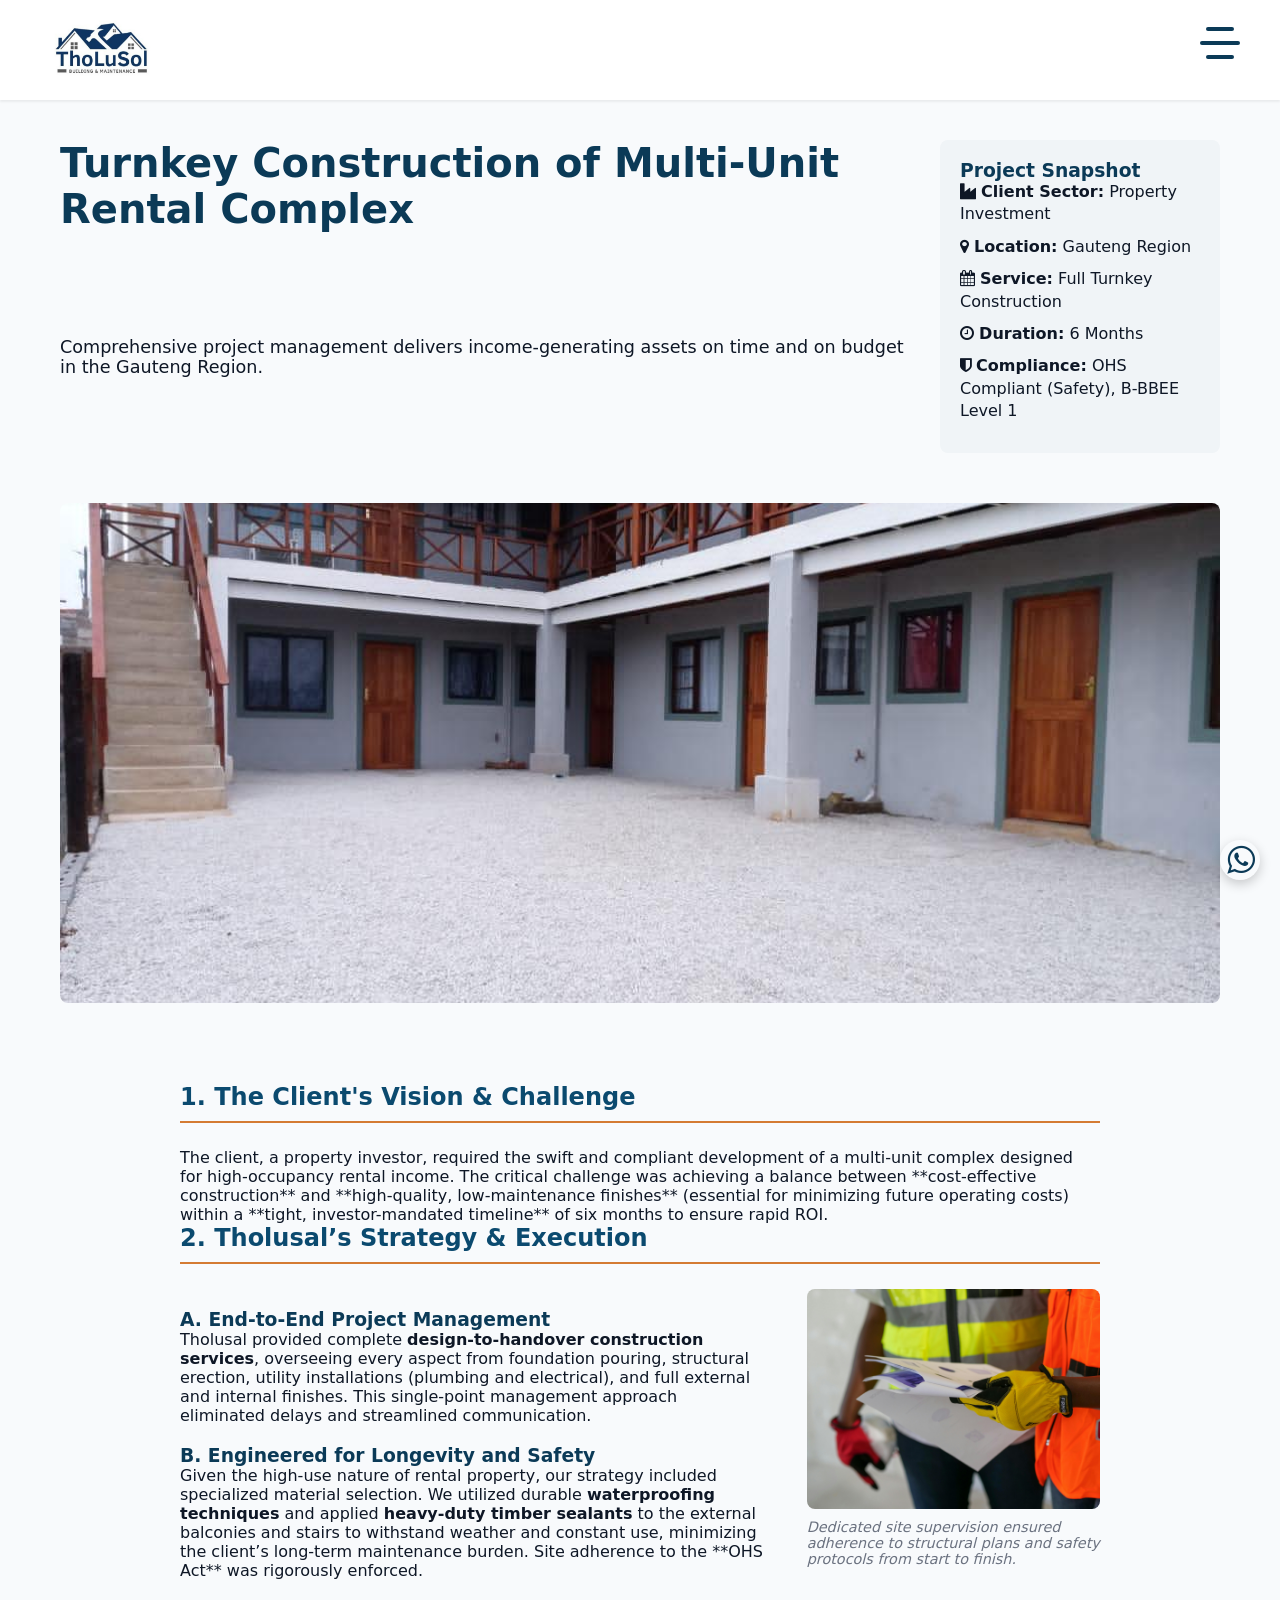
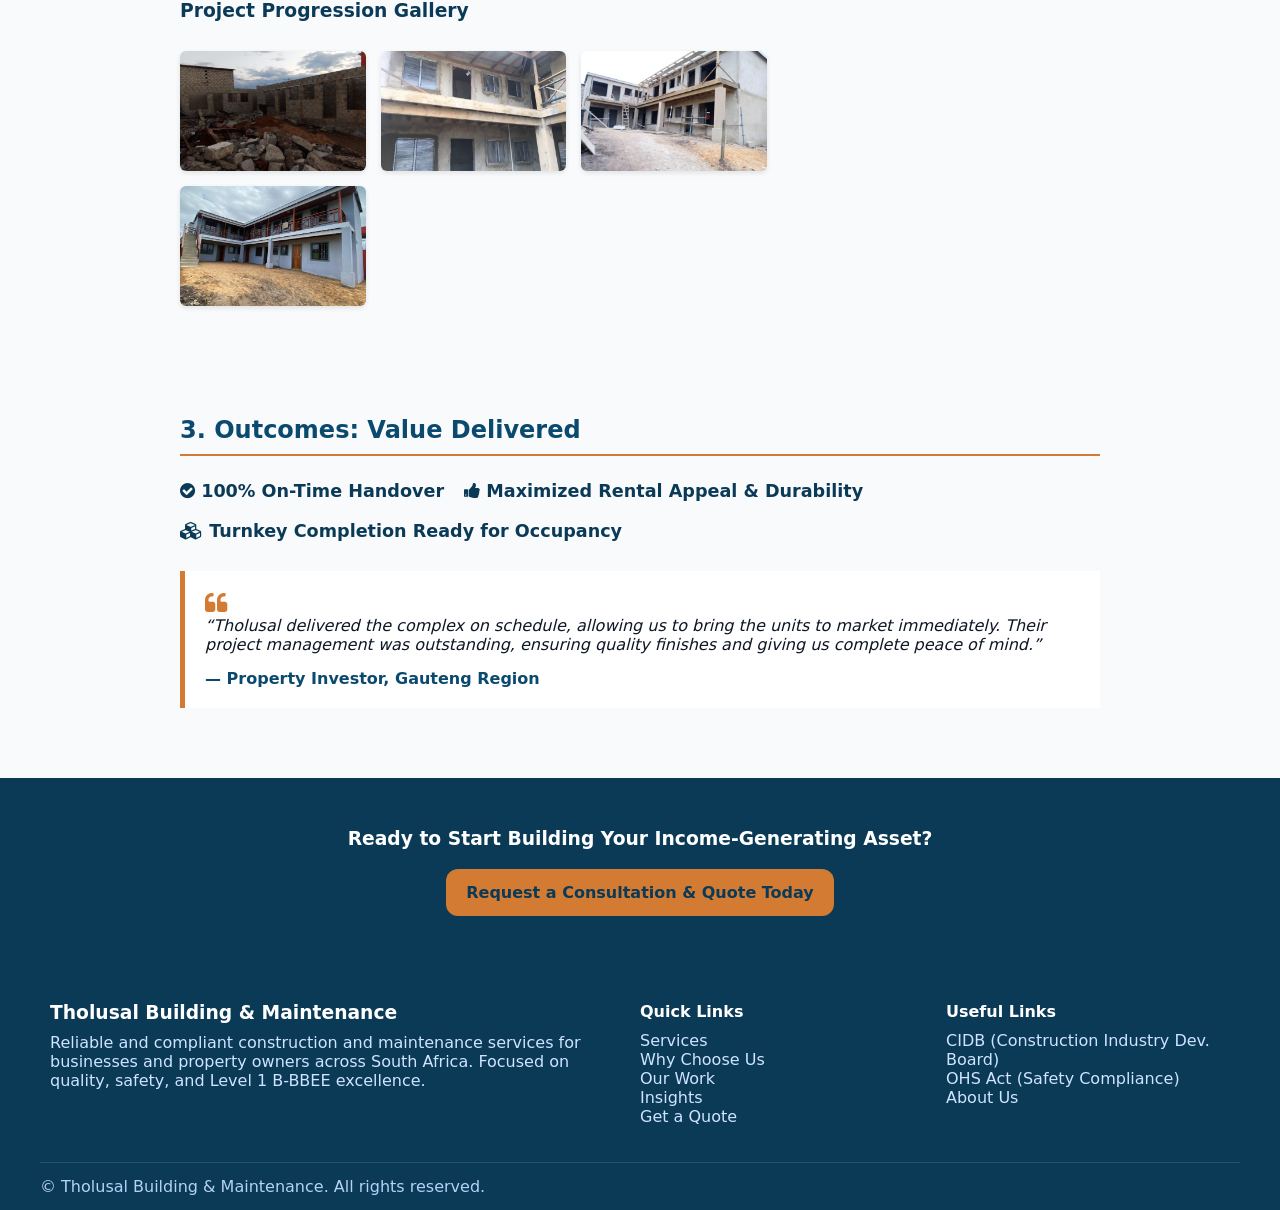
<file: case-study.html>
<!DOCTYPE html>
<html lang="en">
<head>
    <meta charset="UTF-8">
    <meta name="viewport" content="width=device-width, initial-scale=1.0">
    <title>Case Study: Multi-Unit Construction | Tholusal</title>
    <link rel="stylesheet" href="style.css"> 
    <link rel="stylesheet" href="https://cdnjs.cloudflare.com/ajax/libs/font-awesome/4.7.0/css/font-awesome.min.css">
    <style>
        /* Essential Case Study CSS (as provided in the previous step) */
        
        /* Hero Section Layout */
        .case-study-hero {
            padding: 40px 20px;
            display: grid;
            gap: 30px;
            grid-template-columns: 1fr 280px; /* Main content and sidebar */
            grid-template-areas: 
                "title sidebar"
                "tagline sidebar"
                "image image";
            text-align: left;
            max-width: 1200px;
            margin: 0 auto;
        }

        .case-study-hero h1 {
            font-size: 2.5em;
            color: var(--blue);
            grid-area: title;
        }

        .project-tagline {
            font-size: 1.1em;
            color: var(--gray-700);
            grid-area: tagline;
        }

        .hero-image {
            width: 100%;
            height: auto;
            max-height: 500px;
            object-fit: cover;
            border-radius: 8px;
            margin-top: 20px;
            grid-area: image;
        }

        /* Key Stats Sidebar */
        .key-stats-sidebar {
            background-color: #f0f4f7; 
            padding: 20px;
            border-radius: 8px;
            grid-area: sidebar;
            align-self: start;
        }

        .key-stats-sidebar h3 {
            margin-top: 0;
            color: var(--blue);
        }

        .stat-item {
            font-size: 1em;
            margin-bottom: 10px;
            line-height: 1.4;
        }

        .stat-item strong {
            font-weight: 700;
        }

        /* Content Sections */
        .case-study-section {
            padding: 40px 20px;
            max-width: 1000px;
            margin: 0 auto;
        }

        .case-study-section h2 {
            color: var(--blue-700);
            border-bottom: 2px solid var(--yellow);
            padding-bottom: 10px;
            margin-bottom: 25px;
        }

        .content-grid {
            display: grid;
            grid-template-columns: 2fr 1fr;
            gap: 40px;
            align-items: start;
        }

        .content-grid h3 {
            color: var(--blue);
            margin-top: 20px;
        }

        /* Proof Points (Image/Caption) */
        .proof-points img {
            width: 100%;
            border-radius: 8px;
            margin-bottom: 10px;
        }

        .proof-points .caption {
            font-style: italic;
            font-size: 0.9em;
            color: var(--gray-600);
        }

        /* Project Gallery */
        .project-gallery {
            display: grid;
            grid-template-columns: repeat(auto-fit, minmax(150px, 1fr));
            gap: 15px;
            margin-top: 30px;
            margin-bottom: 30px;
        }

        .project-gallery img {
            width: 100%;
            height: 120px; /* Fixed height for consistency */
            object-fit: cover;
            border-radius: 6px;
            box-shadow: 0 2px 5px rgba(0, 0, 0, 0.1);
            transition: transform 0.2s ease-in-out;
        }

        .project-gallery img:hover {
            transform: scale(1.03);
            cursor: pointer; /* Indicate it might be clickable for a larger view */
        }


        /* Results Section */
        .result-stats {
            display: flex;
            gap: 20px;
            flex-wrap: wrap;
            margin-bottom: 30px;
        }

        .result-stats div {
            font-size: 1.1em;
            font-weight: 600;
            color: var(--blue);
        }

        .client-quote {
            background-color: var(--white);
            border-left: 5px solid var(--yellow);
            padding: 20px;
            font-style: italic;
            margin: 30px 0;
        }

        .client-quote i {
            font-size: 1.5em;
            color: var(--yellow);
            margin-right: 10px;
        }

        .client-quote cite {
            display: block;
            margin-top: 15px;
            font-style: normal;
            font-weight: bold;
            color: var(--blue-700);
        }

        /* Final CTA */
        .contact-cta {
            text-align: center;
            padding: 50px 20px;
            background-color: var(--blue);
            color: white;
        }

        .contact-cta h3 {
            margin-top: 0;
            margin-bottom: 20px;
        }

        /* Responsive adjustments */
        @media (max-width: 768px) {
            .case-study-hero {
                grid-template-columns: 1fr;
                grid-template-areas: 
                    "title"
                    "tagline"
                    "sidebar"
                    "image";
            }
            .content-grid {
                grid-template-columns: 1fr;
            }
        }
    </style>
</head>
<body>
        <header>
      <div class="container nav">
        <div class="brand">
          <a href="index.html">
            <img src="Img/logo.jpg" alt="Tholusol Construction" height="60px">
          </a>
         
        </div>
        <nav aria-label="Primary">
          <ul>
            <li><a href="index.html">Home</a></li>
            <li><a href="about.html">About Us</a></li>
            <li><a href="index.html#services-section">Services</a></li>
            <li><a href="index.html#contact-section">Contact</a></li>
            <li><a href="index.html#blog-section">Blog</a></li>
          </ul>
        </nav>
        <label for="mobileMenuToggle" class="toggle menu-btn" aria-expanded="false" aria-controls="mobileMenu">
          <input type="checkbox" id="mobileMenuToggle">
          <div class="bars" id="bar1"></div>
          <div class="bars" id="bar2"></div>
          <div class="bars" id="bar3"></div>
        </label>
      </div>
      <div id="mobileMenu" class="mobile-menu" role="dialog" aria-label="Mobile menu">
        <a href="index.html">Home</a>
        <a href="about.html">About Us</a>
         <a href="index.html#services-section">Services</a>
        <a href="index.html#contact-section">Contact</a>
        <a href="index.html#blog-section">Blog</a>
        <a class="cta" href="index.html#contact-section" style="background:var(--blue);margin:10px;border-radius:12px;text-align:center;font-weight:800;color:white;padding:12px 14px">Book a Free Consultation</a>
      </div>
    </header>
    <main id="case-study-page">
        
        <div class="container case-study-hero">
            <h1>Turnkey Construction of Multi-Unit Rental Complex</h1>
            <p class="project-tagline">Comprehensive project management delivers income-generating assets on time and on budget in the Gauteng Region.</p>
            
            <aside class="key-stats-sidebar">
                <h3>Project Snapshot</h3>
                <div class="stat-item"><i class="fa fa-industry"></i> <strong>Client Sector:</strong> Property Investment</div>
                <div class="stat-item"><i class="fa fa-map-marker"></i> <strong>Location:</strong> Gauteng Region</div>
                <div class="stat-item"><i class="fa fa-calendar"></i> <strong>Service:</strong> Full Turnkey Construction</div>
                <div class="stat-item"><i class="fa fa-clock-o"></i> <strong>Duration:</strong> 6 Months</div>
                <div class="stat-item"><i class="fa fa-shield"></i> <strong>Compliance:</strong> OHS Compliant (Safety), B-BBEE Level 1</div>
            </aside>

            <img src="Img/8.jpg" alt="Completed Two-Story Multi-Unit Rental Complex with exterior wooden balconies and paved courtyard." class="hero-image">
        </div>

        <section class="case-study-section">
            <div class="container">
                
                <h2>1. The Client's Vision & Challenge</h2>
                <p>The client, a property investor, required the swift and compliant development of a multi-unit complex designed for high-occupancy rental income. The critical challenge was achieving a balance between **cost-effective construction** and **high-quality, low-maintenance finishes** (essential for minimizing future operating costs) within a **tight, investor-mandated timeline** of six months to ensure rapid ROI.</p>

                <h2>2. Tholusal’s Strategy & Execution</h2>
                <div class="content-grid">
                    <div>
                        <h3>A. End-to-End Project Management</h3>
                        <p>Tholusal provided complete <strong>design-to-handover construction services</strong>, overseeing every aspect from foundation pouring, structural erection, utility installations (plumbing and electrical), and full external and internal finishes. This single-point management approach eliminated delays and streamlined communication.</p>
                        
                        <h3>B. Engineered for Longevity and Safety</h3>
                        <p>Given the high-use nature of rental property, our strategy included specialized material selection. We utilized durable <strong>waterproofing techniques</strong> and applied <strong>heavy-duty timber sealants</strong> to the external balconies and stairs to withstand weather and constant use, minimizing the client’s long-term maintenance burden. Site adherence to the **OHS Act** was rigorously enforced.</p>

                        <h3>Project Progression Gallery</h3>
                        <div class="project-gallery">
                            <img src="Img/2.jpg" alt="Foundation work in progress">
                            <img src="Img/6.jpg" alt="Structural frame being erected">
                            <img src="Img/4.jpg" alt="Exterior finishes being applied">
                            <img src="Img/5.jpg" alt="Courtyard landscaping nearing completion">
                        </div>
                    </div>
                    
                    <div class="proof-points">
                        <img src="Img/ee.jpg" alt="Construction team on site with safety gear performing a structural check.">
                        <p class="caption">Dedicated site supervision ensured adherence to structural plans and safety protocols from start to finish.</p>
                    </div>
                </div>
            </div>
        </section>
        
        <section class="case-study-section results-section">
            <div class="container">
                <h2>3. Outcomes: Value Delivered</h2>
                <div class="result-stats">
                    <div><i class="fa fa-check-circle"></i> <strong>100% On-Time Handover</strong></div>
                    <div><i class="fa fa-thumbs-up"></i> Maximized Rental Appeal & Durability</div>
                    <div><i class="fa fa-cubes"></i> <strong>Turnkey</strong> Completion Ready for Occupancy</div>
                </div>

                <blockquote class="client-quote">
                    <i class="fa fa-quote-left"></i>
                    <p>“Tholusal delivered the complex on schedule, allowing us to bring the units to market immediately. Their project management was outstanding, ensuring quality finishes and giving us complete peace of mind.”</p>
                    <cite>— <strong>Property Investor, Gauteng Region</strong></cite>
                </blockquote>
            </div>
        </section>
        
        <section class="contact-cta">
            <div class="container">
                <h3>Ready to Start Building Your Income-Generating Asset?</h3>
                <a href="index.html#contact-section" class="btn primary btn-lg">Request a Consultation & Quote Today</a>
            </div>
        </section>

    </main>
      
<footer>
    <div class="container footer-grid foot">
      <div>
        <h3 class="foot-title">Tholusal Building & Maintenance</h3>
        <p>Reliable and compliant construction and maintenance services for businesses and property owners across South Africa. Focused on quality, safety, and Level 1 B-BBEE excellence.</p>
      </div>
      <div>
        <h4 class="foot-title">Quick Links</h4>
        <p><a href="index.html#services-section">Services</a></p>
        <p><a href="index.html#why-us-section">Why Choose Us</a></p>
        <p><a href="index.html#our-work">Our Work</a></p> <p><a href="#blog-section">Insights</a></p>
        <p><a href="index.html#contact-section">Get a Quote</a></p>
      </div>
      <div>
        <h4 class="foot-title">Useful Links</h4>
        <p><a href="https://www.cidb.org.za/" target="_blank" rel="noopener">CIDB (Construction Industry Dev. Board)</a></p>
        <p><a href="https://www.labour.gov.za/DocumentCenter/Acts/Occupational%20Health%20and%20Safety/OHS%20Act%20full%20text.pdf" target="_blank" rel="noopener">OHS Act (Safety Compliance)</a></p>
        <p><a href="about-us.html">About Us</a></p> </div>
    </div>
    <div class="container copyright">© <span id="year"></span> Tholusal Building & Maintenance. All rights reserved.</div>
  </footer>
  
  <a href="https://wa.me/27634584278?text=Hello%20Tholusal,%20I%20saw%20your%20website%20and%20would%20like%20to%20enquire%20about%20a%20construction%20project%20or%20maintenance%20service." 
     class="whatsapp-button" target="_blank" aria-label="Chat on WhatsApp">
      <i class="fa fa-whatsapp" aria-hidden="true"></i>
  </a>

 
    <script src="script.js"></script>
    </body>
</html>
</file>
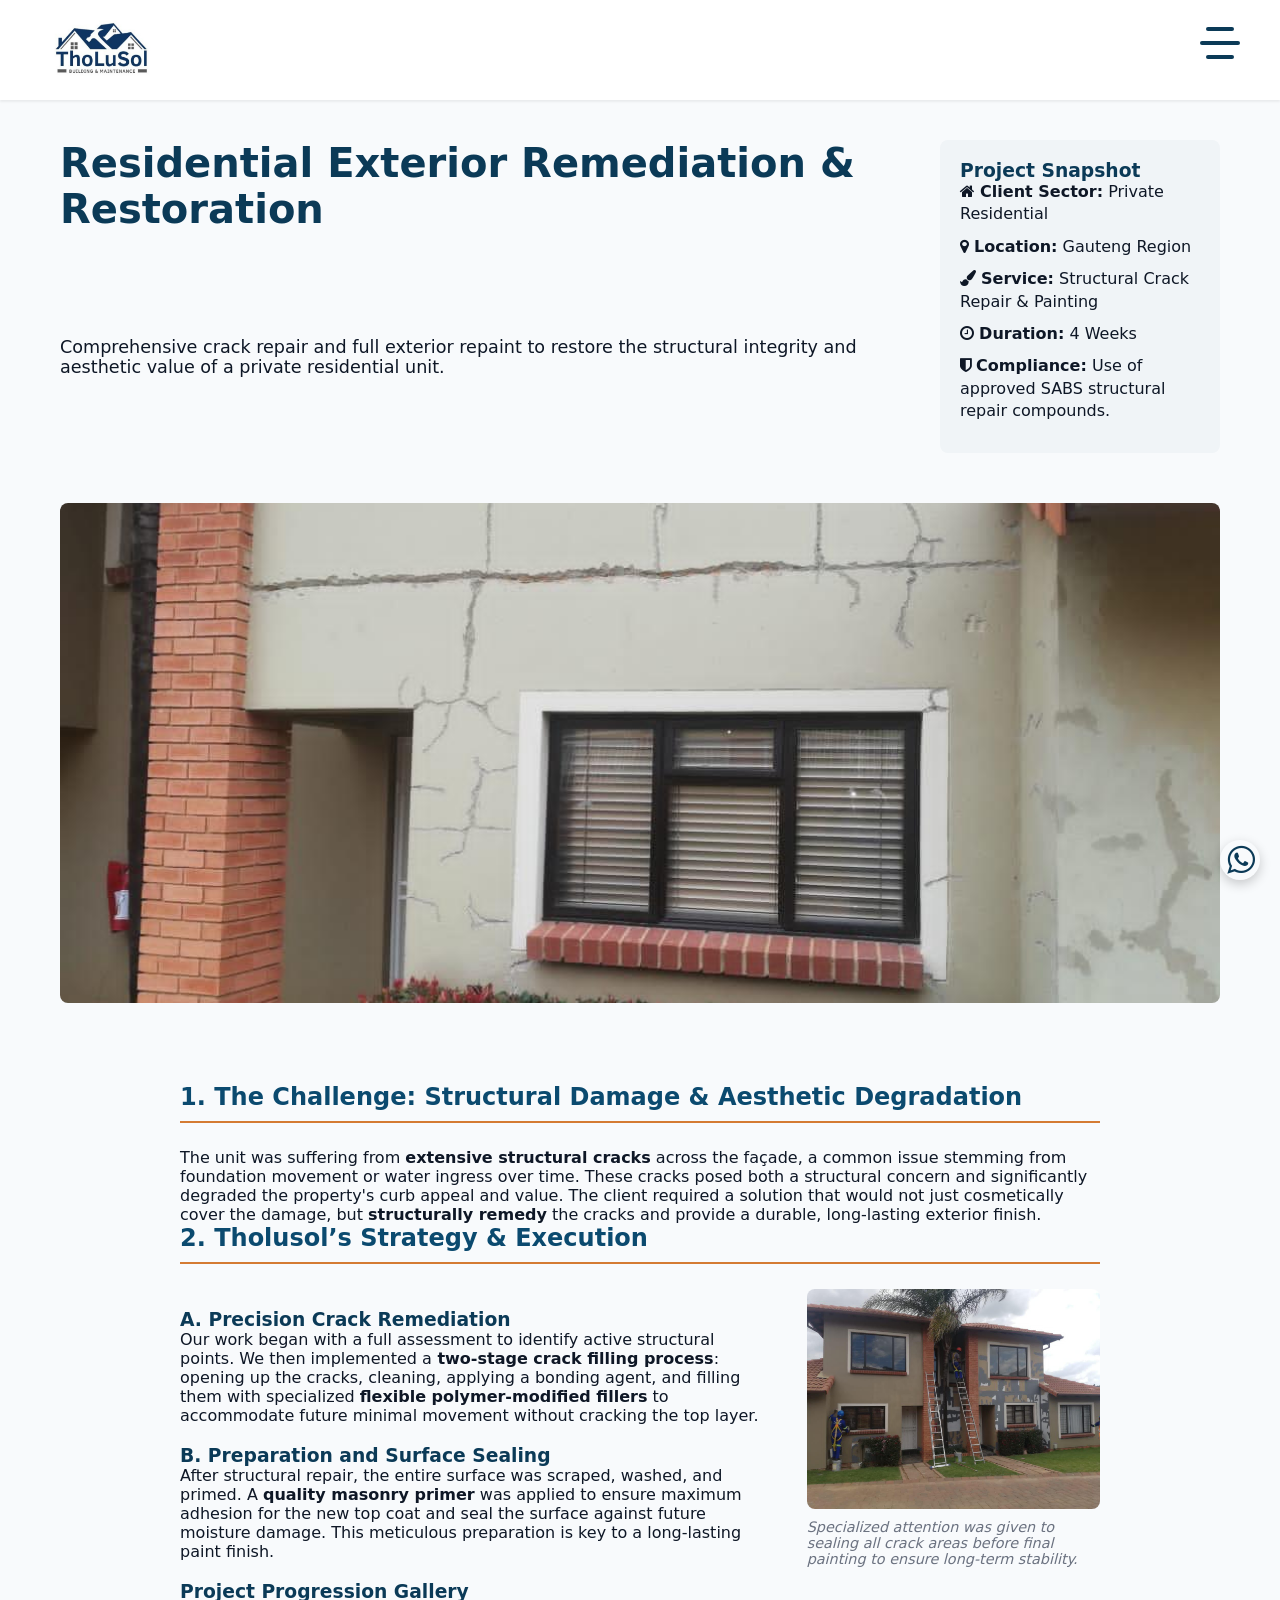
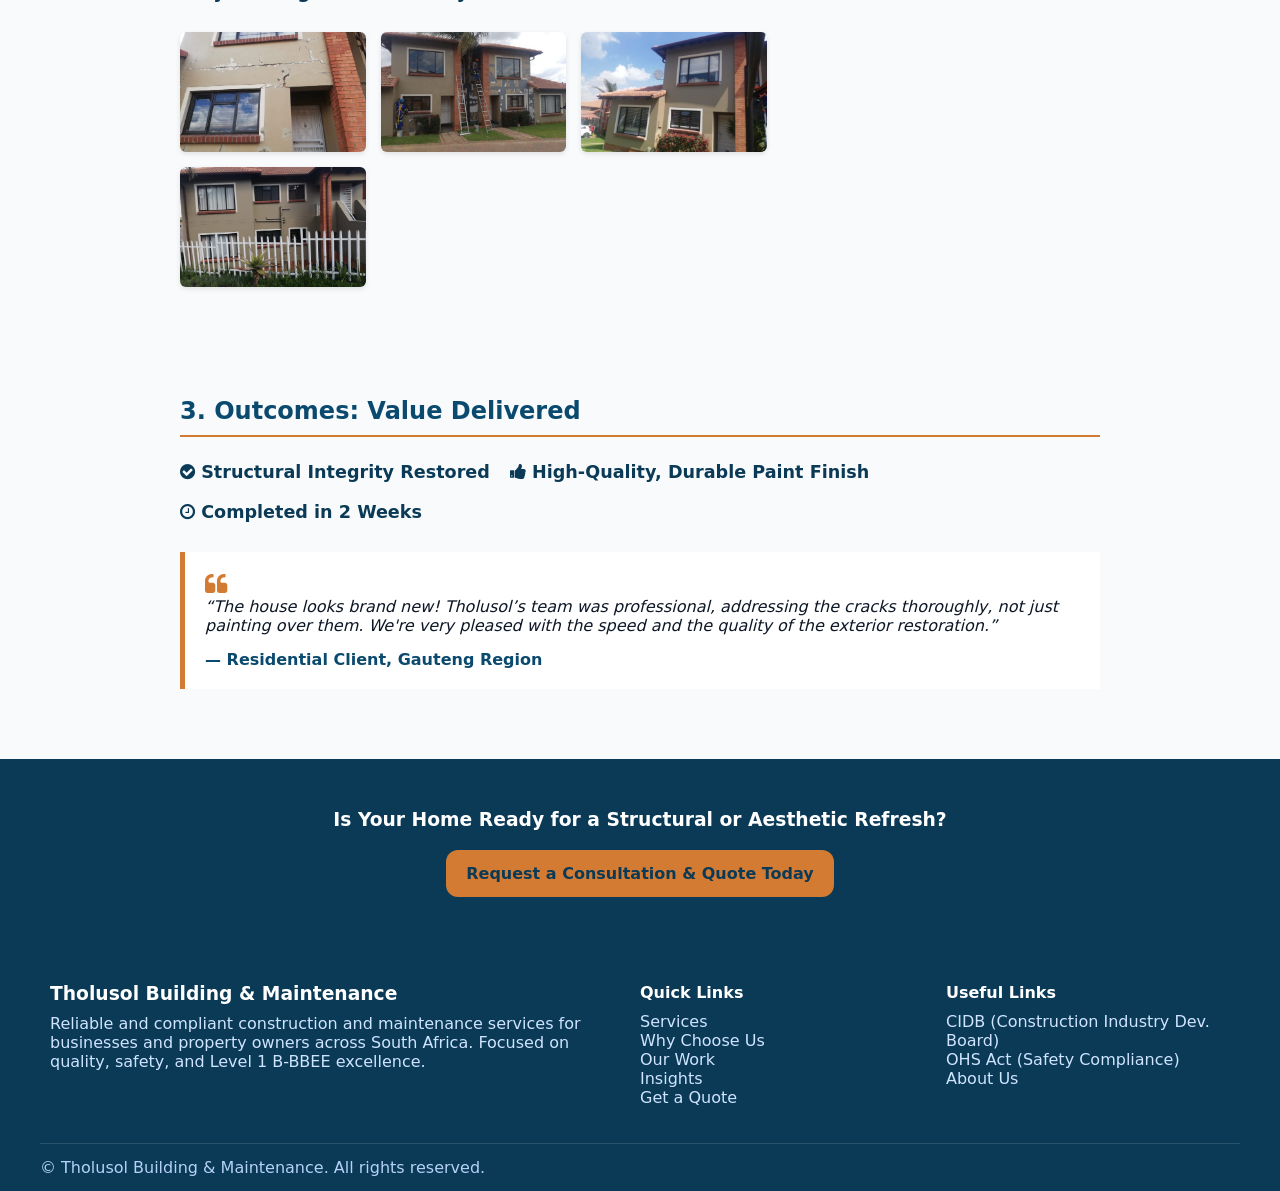
<file: casestudy1.html>
<!DOCTYPE html>
<html lang="en">
<head>
    <meta charset="UTF-8">
    <meta name="viewport" content="width=device-width, initial-scale=1.0">
    <title>Case Study: Residential Exterior Renovation | Tholusol</title>
    <link rel="stylesheet" href="style.css"> 
    <link rel="stylesheet" href="https://cdnjs.cloudflare.com/ajax/libs/font-awesome/4.7.0/css/font-awesome.min.css">
    <style>
        /* Essential Case Study CSS (as provided in the previous step) */
        
        /* Hero Section Layout */
        .case-study-hero {
            padding: 40px 20px;
            display: grid;
            gap: 30px;
            grid-template-columns: 1fr 280px; /* Main content and sidebar */
            grid-template-areas: 
                "title sidebar"
                "tagline sidebar"
                "image image";
            text-align: left;
            max-width: 1200px;
            margin: 0 auto;
        }

        .case-study-hero h1 {
            font-size: 2.5em;
            color: var(--blue);
            grid-area: title;
        }

        .project-tagline {
            font-size: 1.1em;
            color: var(--gray-700);
            grid-area: tagline;
        }

        .hero-image {
            width: 100%;
            height: auto;
            max-height: 500px;
            object-fit: cover;
            border-radius: 8px;
            margin-top: 20px;
            grid-area: image;
        }

        /* Key Stats Sidebar */
        .key-stats-sidebar {
            background-color: #f0f4f7; 
            padding: 20px;
            border-radius: 8px;
            grid-area: sidebar;
            align-self: start;
        }

        .key-stats-sidebar h3 {
            margin-top: 0;
            color: var(--blue);
        }

        .stat-item {
            font-size: 1em;
            margin-bottom: 10px;
            line-height: 1.4;
        }

        .stat-item strong {
            font-weight: 700;
        }

        /* Content Sections */
        .case-study-section {
            padding: 40px 20px;
            max-width: 1000px;
            margin: 0 auto;
        }

        .case-study-section h2 {
            color: var(--blue-700);
            border-bottom: 2px solid var(--yellow);
            padding-bottom: 10px;
            margin-bottom: 25px;
        }

        .content-grid {
            display: grid;
            grid-template-columns: 2fr 1fr;
            gap: 40px;
            align-items: start;
        }

        .content-grid h3 {
            color: var(--blue);
            margin-top: 20px;
        }

        /* Proof Points (Image/Caption) */
        .proof-points img {
            width: 100%;
            border-radius: 8px;
            margin-bottom: 10px;
        }

        .proof-points .caption {
            font-style: italic;
            font-size: 0.9em;
            color: var(--gray-600);
        }

        /* Project Gallery */
        .project-gallery {
            display: grid;
            grid-template-columns: repeat(auto-fit, minmax(150px, 1fr));
            gap: 15px;
            margin-top: 30px;
            margin-bottom: 30px;
        }

        .project-gallery img {
            width: 100%;
            height: 120px; /* Fixed height for consistency */
            object-fit: cover;
            border-radius: 6px;
            box-shadow: 0 2px 5px rgba(0, 0, 0, 0.1);
            transition: transform 0.2s ease-in-out;
        }

        .project-gallery img:hover {
            transform: scale(1.03);
            cursor: pointer; /* Indicate it might be clickable for a larger view */
        }


        /* Results Section */
        .result-stats {
            display: flex;
            gap: 20px;
            flex-wrap: wrap;
            margin-bottom: 30px;
        }

        .result-stats div {
            font-size: 1.1em;
            font-weight: 600;
            color: var(--blue);
        }

        .client-quote {
            background-color: var(--white);
            border-left: 5px solid var(--yellow);
            padding: 20px;
            font-style: italic;
            margin: 30px 0;
        }

        .client-quote i {
            font-size: 1.5em;
            color: var(--yellow);
            margin-right: 10px;
        }

        .client-quote cite {
            display: block;
            margin-top: 15px;
            font-style: normal;
            font-weight: bold;
            color: var(--blue-700);
        }

        /* Final CTA */
        .contact-cta {
            text-align: center;
            padding: 50px 20px;
            background-color: var(--blue);
            color: white;
        }

        .contact-cta h3 {
            margin-top: 0;
            margin-bottom: 20px;
        }

        /* Responsive adjustments */
        @media (max-width: 768px) {
            .case-study-hero {
                grid-template-columns: 1fr;
                grid-template-areas: 
                    "title"
                    "tagline"
                    "sidebar"
                    "image";
            }
            .content-grid {
                grid-template-columns: 1fr;
            }
        }
    </style>
</head>
<body>
        <header>
      <div class="container nav">
        <div class="brand">
          <a href="index.html">
            <img src="Img/logo.jpg" alt="Tholusol Construction" height="60px">
          </a>
         
        </div>
        <nav aria-label="Primary">
          <ul>
            <li><a href="index.html">Home</a></li>
            <li><a href="about.html">About Us</a></li>
            <li><a href="index.html#services-section">Services</a></li>
            <li><a href="index.html#contact-section">Contact</a></li>
            <li><a href="index.html#blog-section">Blog</a></li>
          </ul>
        </nav>
        <label for="mobileMenuToggle" class="toggle menu-btn" aria-expanded="false" aria-controls="mobileMenu">
          <input type="checkbox" id="mobileMenuToggle">
          <div class="bars" id="bar1"></div>
          <div class="bars" id="bar2"></div>
          <div class="bars" id="bar3"></div>
        </label>
      </div>
      <div id="mobileMenu" class="mobile-menu" role="dialog" aria-label="Mobile menu">
        <a href="index.html">Home</a>
        <a href="about.html">About Us</a>
         <a href="index.html#services-section">Services</a>
        <a href="index.html#contact-section">Contact</a>
        <a href="index.html#blog-section">Blog</a>
        <a class="cta" href="index.html#contact-section" style="background:var(--blue);margin:10px;border-radius:12px;text-align:center;font-weight:800;color:white;padding:12px 14px">Book a Free Consultation</a>
      </div>
    </header>
    <main id="case-study-page">
        
        <div class="container case-study-hero">
            <h1>Residential Exterior Remediation & Restoration</h1>
            <p class="project-tagline">Comprehensive crack repair and full exterior repaint to restore the structural integrity and aesthetic value of a private residential unit.</p>
            
            <aside class="key-stats-sidebar">
                <h3>Project Snapshot</h3>
                <div class="stat-item"><i class="fa fa-home"></i> <strong>Client Sector:</strong> Private Residential</div>
                <div class="stat-item"><i class="fa fa-map-marker"></i> <strong>Location:</strong> Gauteng Region</div>
                <div class="stat-item"><i class="fa fa-paint-brush"></i> <strong>Service:</strong> Structural Crack Repair & Painting</div>
                <div class="stat-item"><i class="fa fa-clock-o"></i> <strong>Duration:</strong> 4 Weeks</div>
                <div class="stat-item"><i class="fa fa-shield"></i> <strong>Compliance:</strong> Use of approved SABS structural repair compounds.</div>
            </aside>

            <img src="Img/10.jpg" alt="Residential exterior with extensive structural cracks visible." class="hero-image">
        </div>

        <section class="case-study-section">
            <div class="container">
                
                <h2>1. The Challenge: Structural Damage & Aesthetic Degradation</h2>
                <p>The unit was suffering from <b>extensive structural cracks</b> across the façade, a common issue stemming from foundation movement or water ingress over time. These cracks posed both a structural concern and significantly degraded the property's curb appeal and value. The client required a solution that would not just cosmetically cover the damage, but <b>structurally remedy</b> the cracks and provide a durable, long-lasting exterior finish.</p>

                <h2>2. Tholusol’s Strategy & Execution</h2>
                <div class="content-grid">
                    <div>
                        <h3>A. Precision Crack Remediation</h3>
                        <p>Our work began with a full assessment to identify active structural points. We then implemented a<b> two-stage crack filling process</b>: opening up the cracks, cleaning, applying a bonding agent, and filling them with specialized <b>flexible polymer-modified fillers</b> to accommodate future minimal movement without cracking the top layer.</p>
                        
                        <h3>B. Preparation and Surface Sealing</h3>
                        <p>After structural repair, the entire surface was scraped, washed, and primed. A <b>quality masonry primer</b> was applied to ensure maximum adhesion for the new top coat and seal the surface against future moisture damage. This meticulous preparation is key to a long-lasting paint finish.</p>

                        <h3>Project Progression Gallery</h3>
                        <div class="project-gallery">
                            <img src="Img/1.jpg" alt="Close-up of cracks before repair">
                            <img src="Img/11.jpg" alt="Technicians on ladders repairing cracks">
                            <img src="Img/12.jpg" alt="Final completed exterior from the front">
                            <img src="Img/9.jpg" alt="Final completed exterior from the side">
                        </div>
                    </div>
                    
                    <div class="proof-points">
                        <img src="Img/11.jpg" alt="Workers repairing the exterior walls">
                        <p class="caption">Specialized attention was given to sealing all crack areas before final painting to ensure long-term stability.</p>
                    </div>
                </div>
            </div>
        </section>
        
        <section class="case-study-section results-section">
            <div class="container">
                <h2>3. Outcomes: Value Delivered</h2>
                <div class="result-stats">
                    <div><i class="fa fa-check-circle"></i> <b>Structural Integrity Restored</b></div>
                    <div><i class="fa fa-thumbs-up"></i> High-Quality, Durable Paint Finish</div>
                    <div><i class="fa fa-clock-o"></i> <b>Completed in 2 Weeks</b></div>
                </div>

                <blockquote class="client-quote">
                    <i class="fa fa-quote-left"></i>
                    <p>“The house looks brand new! Tholusol’s team was professional, addressing the cracks thoroughly, not just painting over them. We're very pleased with the speed and the quality of the exterior restoration.”</p>
                    <cite>— <b>Residential Client, Gauteng Region</b></cite>
                </blockquote>
            </div>
        </section>
        
        <section class="contact-cta">
            <div class="container">
                <h3>Is Your Home Ready for a Structural or Aesthetic Refresh?</h3>
                <a href="index.html#contact-section" class="btn primary btn-lg">Request a Consultation & Quote Today</a>
            </div>
        </section>

    </main>
      
<footer>
    <div class="container footer-grid foot">
      <div>
        <h3 class="foot-title">Tholusol Building & Maintenance</h3>
        <p>Reliable and compliant construction and maintenance services for businesses and property owners across South Africa. Focused on quality, safety, and Level 1 B-BBEE excellence.</p>
      </div>
      <div>
        <h4 class="foot-title">Quick Links</h4>
        <p><a href="index.html#services-section">Services</a></p>
        <p><a href="index.html#why-us-section">Why Choose Us</a></p>
        <p><a href="index.html#our-work">Our Work</a></p> <p><a href="#blog-section">Insights</a></p>
        <p><a href="index.html#contact-section">Get a Quote</a></p>
      </div>
      <div>
        <h4 class="foot-title">Useful Links</h4>
        <p><a href="https://www.cidb.org.za/" target="_blank" rel="noopener">CIDB (Construction Industry Dev. Board)</a></p>
        <p><a href="https://www.labour.gov.za/DocumentCenter/Acts/Occupational%20Health%20and%20Safety/OHS%20Act%20full%20text.pdf" target="_blank" rel="noopener">OHS Act (Safety Compliance)</a></p>
        <p><a href="about-us.html">About Us</a></p> </div>
    </div>
    <div class="container copyright">© <span id="year"></span> Tholusol Building & Maintenance. All rights reserved.</div>
  </footer>
  
  <a href="https://wa.me/27826942268?text=Hello%20Tholusol,%20I%20saw%20your%20website%20and%20would%20like%20to%20enquire%20about%20a%20construction%20project%20or%20maintenance%20service." 
     class="whatsapp-button" target="_blank" aria-label="Chat on WhatsApp">
      <i class="fa fa-whatsapp" aria-hidden="true"></i>
  </a>

 
    <script src="script.js"></script>
    </body>
</html>
</file>
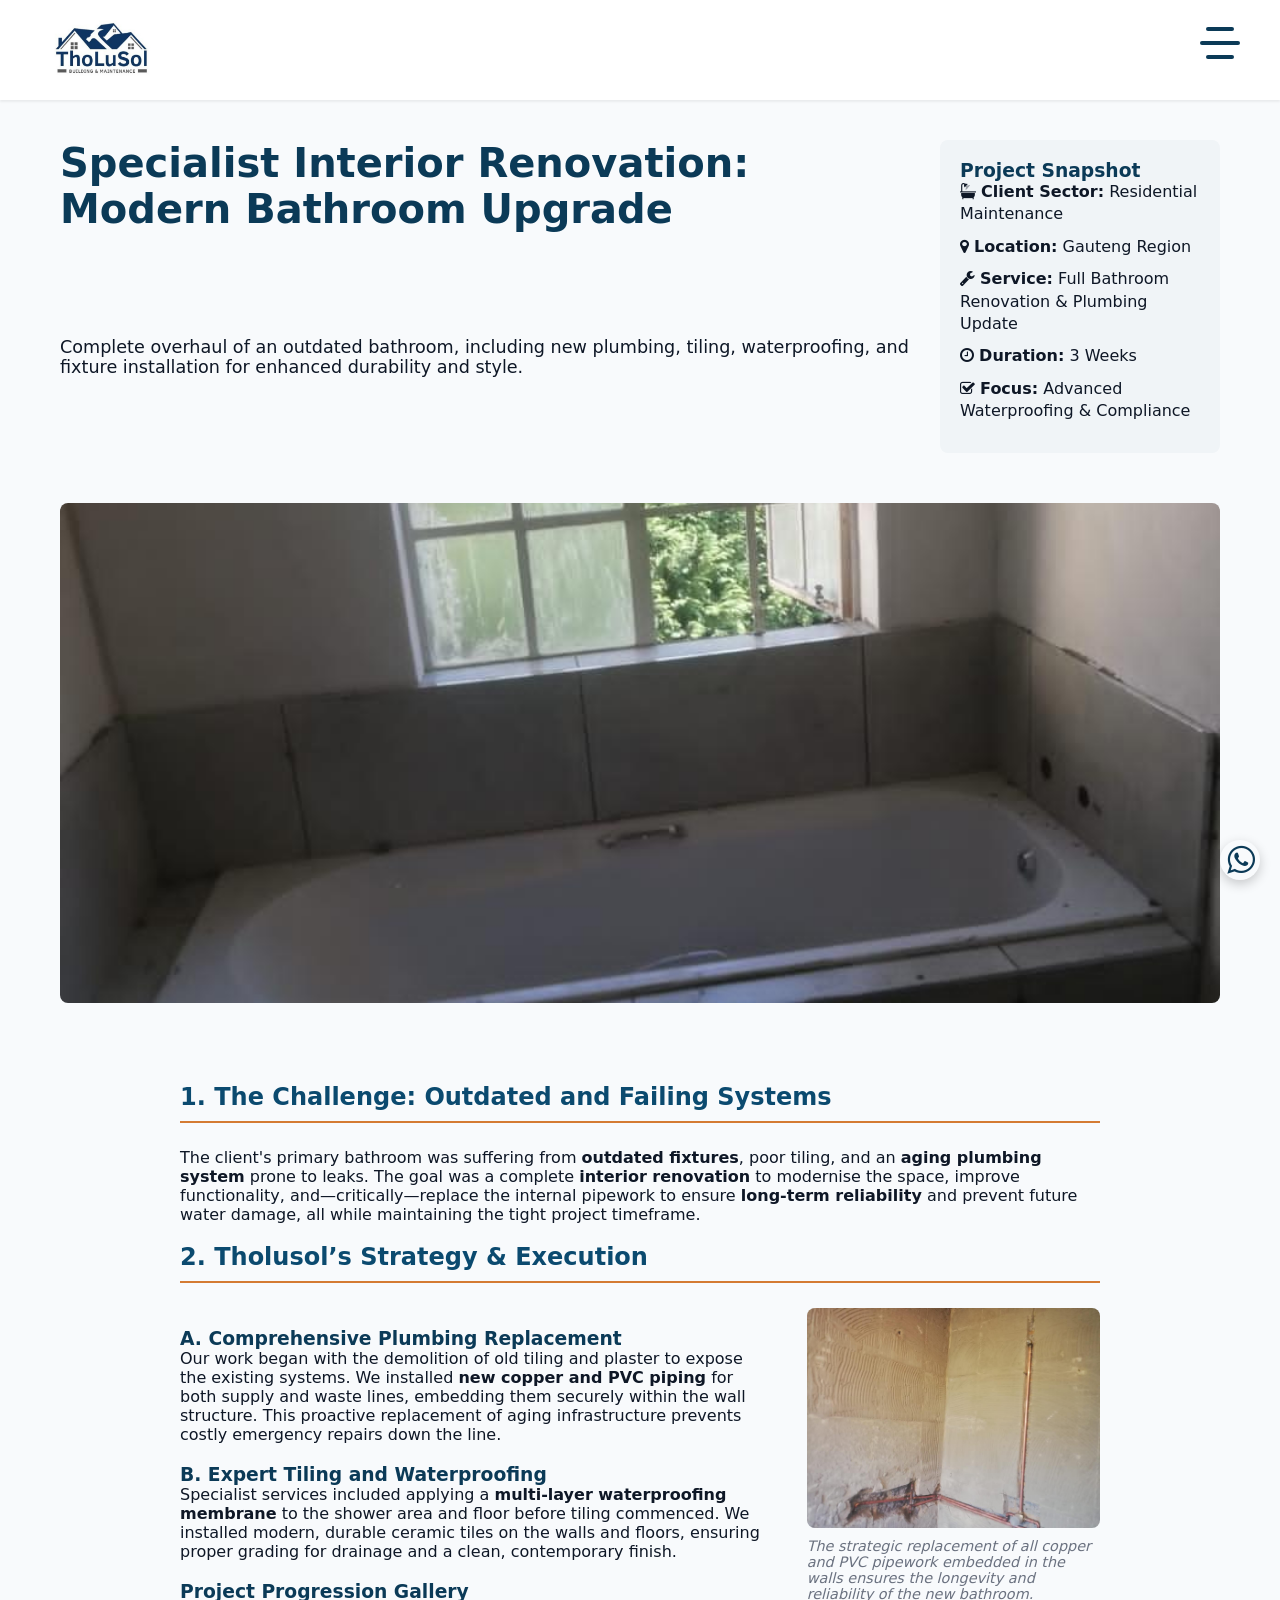
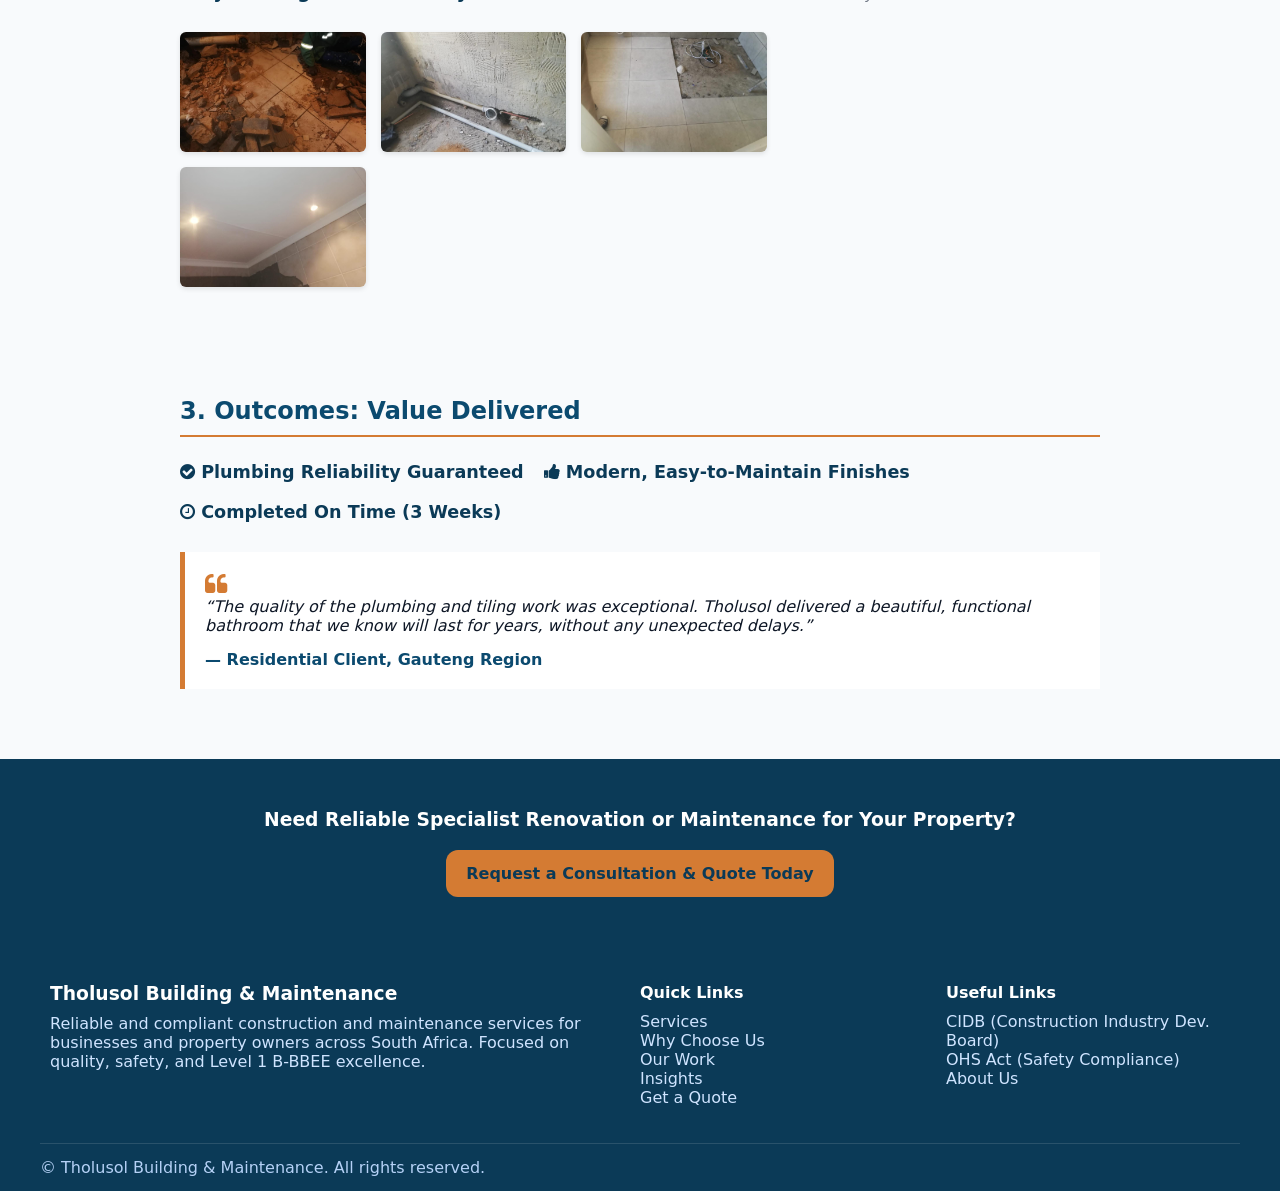
<file: casestudy2.html>
<!DOCTYPE html>
<html lang="en">
<head>
    <meta charset="UTF-8">
    <meta name="viewport" content="width=device-width, initial-scale=1.0">
    <title>Case Study: Specialist Bathroom Renovation | Tholusol</title>
    <link rel="stylesheet" href="style.css"> 
    <link rel="stylesheet" href="https://cdnjs.cloudflare.com/ajax/libs/font-awesome/4.7.0/css/font-awesome.min.css">
    <style>
        /* Essential Case Study CSS (assuming base CSS from previous steps is linked) */
        
        /* Hero Section Layout */
        .case-study-hero {
            padding: 40px 20px;
            display: grid;
            gap: 30px;
            grid-template-columns: 1fr 280px; /* Main content and sidebar */
            grid-template-areas: 
                "title sidebar"
                "tagline sidebar"
                "image image";
            text-align: left;
            max-width: 1200px;
            margin: 0 auto;
        }

        .case-study-hero h1 {
            font-size: 2.5em;
            color: var(--blue);
            grid-area: title;
        }

        .project-tagline {
            font-size: 1.1em;
            color: var(--gray-700);
            grid-area: tagline;
        }

        .hero-image {
            width: 100%;
            height: auto;
            max-height: 500px;
            object-fit: cover;
            border-radius: 8px;
            margin-top: 20px;
            grid-area: image;
        }

        /* Key Stats Sidebar */
        .key-stats-sidebar {
            background-color: #f0f4f7; 
            padding: 20px;
            border-radius: 8px;
            grid-area: sidebar;
            align-self: start;
        }

        .key-stats-sidebar h3 {
            margin-top: 0;
            color: var(--blue);
        }

        .stat-item {
            font-size: 1em;
            margin-bottom: 10px;
            line-height: 1.4;
        }

        .stat-item strong {
            font-weight: 700;
        }

        /* Content Sections */
        .case-study-section {
            padding: 40px 20px;
            max-width: 1000px;
            margin: 0 auto;
        }

        .case-study-section h2 {
            color: var(--blue-700);
            border-bottom: 2px solid var(--yellow);
            padding-bottom: 10px;
            margin-bottom: 25px;
        }

        .content-grid {
            display: grid;
            grid-template-columns: 2fr 1fr;
            gap: 40px;
            align-items: start;
        }

        .content-grid h3 {
            color: var(--blue);
            margin-top: 20px;
        }

        /* Proof Points (Image/Caption) */
        .proof-points img {
            width: 100%;
            border-radius: 8px;
            margin-bottom: 10px;
        }

        .proof-points .caption {
            font-style: italic;
            font-size: 0.9em;
            color: var(--gray-600);
        }

        /* Project Gallery */
        .project-gallery {
            display: grid;
            grid-template-columns: repeat(auto-fit, minmax(150px, 1fr));
            gap: 15px;
            margin-top: 30px;
            margin-bottom: 30px;
        }

        .project-gallery img {
            width: 100%;
            height: 120px; /* Fixed height for consistency */
            object-fit: cover;
            border-radius: 6px;
            box-shadow: 0 2px 5px rgba(0, 0, 0, 0.1);
            transition: transform 0.2s ease-in-out;
        }

        .project-gallery img:hover {
            transform: scale(1.03);
            cursor: pointer; /* Indicate it might be clickable for a larger view */
        }


        /* Results Section */
        .result-stats {
            display: flex;
            gap: 20px;
            flex-wrap: wrap;
            margin-bottom: 30px;
        }

        .result-stats div {
            font-size: 1.1em;
            font-weight: 600;
            color: var(--blue);
        }

        .client-quote {
            background-color: var(--white);
            border-left: 5px solid var(--yellow);
            padding: 20px;
            font-style: italic;
            margin: 30px 0;
        }

        .client-quote i {
            font-size: 1.5em;
            color: var(--yellow);
            margin-right: 10px;
        }

        .client-quote cite {
            display: block;
            margin-top: 15px;
            font-style: normal;
            font-weight: bold;
            color: var(--blue-700);
        }

        /* Final CTA */
        .contact-cta {
            text-align: center;
            padding: 50px 20px;
            background-color: var(--blue);
            color: white;
        }

        .contact-cta h3 {
            margin-top: 0;
            margin-bottom: 20px;
        }

        /* Responsive adjustments */
        @media (max-width: 768px) {
            .case-study-hero {
                grid-template-columns: 1fr;
                grid-template-areas: 
                    "title"
                    "tagline"
                    "sidebar"
                    "image";
            }
            .content-grid {
                grid-template-columns: 1fr;
            }
        }
    </style>
</head>
<body>
        <header>
      <div class="container nav">
        <div class="brand">
          <a href="index.html">
            <img src="Img/logo.jpg" alt="Tholusol Construction" height="60px">
          </a>
         
        </div>
        <nav aria-label="Primary">
          <ul>
            <li><a href="index.html">Home</a></li>
            <li><a href="about.html">About Us</a></li>
            <li><a href="index.html#services-section">Services</a></li>
            <li><a href="index.html#contact-section">Contact</a></li>
            <li><a href="index.html#blog-section">Blog</a></li>
          </ul>
        </nav>
        <label for="mobileMenuToggle" class="toggle menu-btn" aria-expanded="false" aria-controls="mobileMenu">
          <input type="checkbox" id="mobileMenuToggle">
          <div class="bars" id="bar1"></div>
          <div class="bars" id="bar2"></div>
          <div class="bars" id="bar3"></div>
        </label>
      </div>
      <div id="mobileMenu" class="mobile-menu" role="dialog" aria-label="Mobile menu">
        <a href="index.html">Home</a>
        <a href="about.html">About Us</a>
         <a href="index.html#services-section">Services</a>
        <a href="index.html#contact-section">Contact</a>
        <a href="index.html#blog-section">Blog</a>
        <a class="cta" href="index.html#contact-section" style="background:var(--blue);margin:10px;border-radius:12px;text-align:center;font-weight:800;color:white;padding:12px 14px">Book a Free Consultation</a>
      </div>
    </header>
    <main id="case-study-page">
        
        <div class="container case-study-hero">
            <h1>Specialist Interior Renovation: Modern Bathroom Upgrade</h1>
            <p class="project-tagline">Complete overhaul of an outdated bathroom, including new plumbing, tiling, waterproofing, and fixture installation for enhanced durability and style.</p>
            
            <aside class="key-stats-sidebar">
                <h3>Project Snapshot</h3>
                <div class="stat-item"><i class="fa fa-bath"></i> <strong>Client Sector:</strong> Residential Maintenance</div>
                <div class="stat-item"><i class="fa fa-map-marker"></i> <strong>Location:</strong> Gauteng Region</div>
                <div class="stat-item"><i class="fa fa-wrench"></i> <strong>Service:</strong> Full Bathroom Renovation & Plumbing Update</div>
                <div class="stat-item"><i class="fa fa-clock-o"></i> <strong>Duration:</strong> 3 Weeks</div>
                <div class="stat-item"><i class="fa fa-check-square-o"></i> <strong>Focus:</strong> Advanced Waterproofing & Compliance</div>
            </aside>

            <img src="Img/cs2.jpg" alt="Bathroom renovation showing new shower glass and toilet being installed." class="hero-image">
        </div>

        <section class="case-study-section">
            <div class="container">
                
                <h2>1. The Challenge: Outdated and Failing Systems</h2>
                <p>The client's primary bathroom was suffering from <b>outdated fixtures</b>, poor tiling, and an <b>aging plumbing system</b> prone to leaks. The goal was a complete <b>interior renovation</b> to modernise the space, improve functionality, and—critically—replace the internal pipework to ensure <b>long-term reliability</b> and prevent future water damage, all while maintaining the tight project timeframe.</p><br>

                <h2>2. Tholusol’s Strategy & Execution</h2>
                <div class="content-grid">
                    <div>
                        <h3>A. Comprehensive Plumbing Replacement</h3>
                        <p>Our work began with the demolition of old tiling and plaster to expose the existing systems. We installed <b>new copper and PVC piping</b> for both supply and waste lines, embedding them securely within the wall structure.  This proactive replacement of aging infrastructure prevents costly emergency repairs down the line.</p>
                        
                        <h3>B. Expert Tiling and Waterproofing</h3>
                        <p>Specialist services included applying a <b>multi-layer waterproofing membrane</b> to the shower area and floor before tiling commenced. We installed modern, durable ceramic tiles on the walls and floors, ensuring proper grading for drainage and a clean, contemporary finish.</p>

                        <h3>Project Progression Gallery</h3>
                        <div class="project-gallery">
                            <img src="Img/cs1.jpg" alt="Demolition phase showing old tiles being removed">
                            <img src="Img/cs12.jpg" alt="New PVC waste lines being laid during rough-in">
                            <img src="Img/cs7.jpg" alt="Floor tiling in progress">
                            <img src="Img/cs4.jpg" alt="Recessed lighting and cornice installation on ceiling">
                        </div>
                    </div>
                    
                    <div class="proof-points">
                        <img src="Img/cs5.jpg" alt="Close-up of new copper water supply pipes against textured mortar wall.">
                        <p class="caption">The strategic replacement of all copper and PVC pipework embedded in the walls ensures the longevity and reliability of the new bathroom.</p>
                    </div>
                </div>
            </div>
        </section>
        
        <section class="case-study-section results-section">
            <div class="container">
                <h2>3. Outcomes: Value Delivered</h2>
                <div class="result-stats">
                    <div><i class="fa fa-check-circle"></i> <b>Plumbing Reliability Guaranteed</b></div>
                    <div><i class="fa fa-thumbs-up"></i> Modern, Easy-to-Maintain Finishes</div>
                    <div><i class="fa fa-clock-o"></i> <b>Completed On Time (3 Weeks)</b></div>
                </div>

                <blockquote class="client-quote">
                    <i class="fa fa-quote-left"></i>
                    <p>“The quality of the plumbing and tiling work was exceptional. Tholusol delivered a beautiful, functional bathroom that we know will last for years, without any unexpected delays.”</p>
                    <cite>— <b>Residential Client, Gauteng Region</b></cite>
                </blockquote>
            </div>
        </section>
        
        <section class="contact-cta">
            <div class="container">
                <h3>Need Reliable Specialist Renovation or Maintenance for Your Property?</h3>
                <a href="index.html#contact-section" class="btn primary btn-lg">Request a Consultation & Quote Today</a>
            </div>
        </section>

    </main>
      
<footer>
    <div class="container footer-grid foot">
      <div>
        <h3 class="foot-title">Tholusol Building & Maintenance</h3>
        <p>Reliable and compliant construction and maintenance services for businesses and property owners across South Africa. Focused on quality, safety, and Level 1 B-BBEE excellence.</p>
      </div>
      <div>
        <h4 class="foot-title">Quick Links</h4>
        <p><a href="index.html#services-section">Services</a></p>
        <p><a href="index.html#why-us-section">Why Choose Us</a></p>
        <p><a href="index.html#our-work">Our Work</a></p> <p><a href="#blog-section">Insights</a></p>
        <p><a href="index.html#contact-section">Get a Quote</a></p>
      </div>
      <div>
        <h4 class="foot-title">Useful Links</h4>
        <p><a href="https://www.cidb.org.za/" target="_blank" rel="noopener">CIDB (Construction Industry Dev. Board)</a></p>
        <p><a href="https://www.labour.gov.za/DocumentCenter/Acts/Occupational%20Health%20and%20Safety/OHS%20Act%20full%20text.pdf" target="_blank" rel="noopener">OHS Act (Safety Compliance)</a></p>
        <p><a href="about-us.html">About Us</a></p> </div>
    </div>
    <div class="container copyright">© <span id="year"></span> Tholusol Building & Maintenance. All rights reserved.</div>
  </footer>
  
  <a href="https://wa.me/27826942268?text=Hello%20Tholusol,%20I%20saw%20your%20website%20and%20would%20like%20to%20enquire%20about%20a%20construction%20project%20or%20maintenance%20service." 
     class="whatsapp-button" target="_blank" aria-label="Chat on WhatsApp">
      <i class="fa fa-whatsapp" aria-hidden="true"></i>
  </a>

 
    <script src="script.js"></script>
    </body>
</html>
</file>
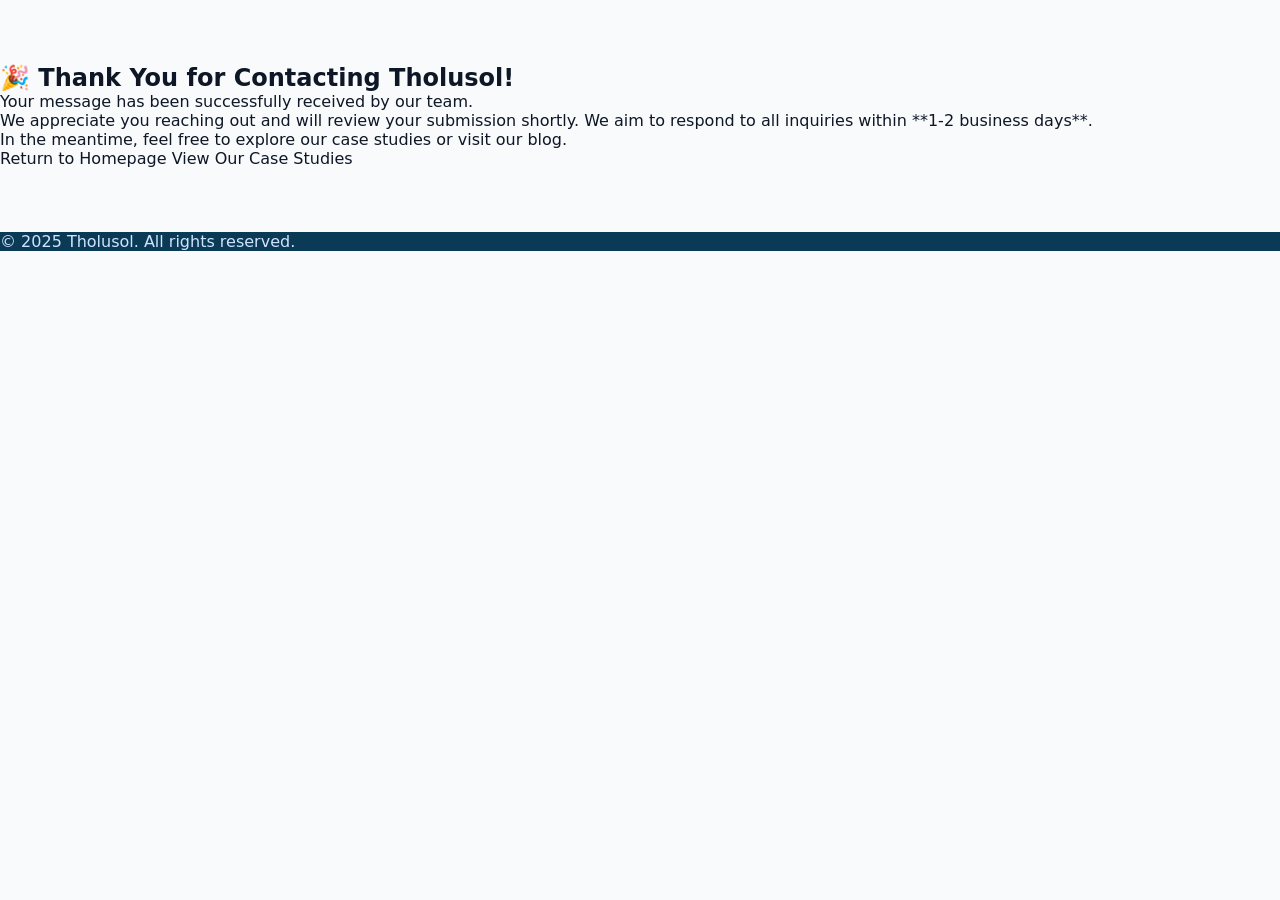
<file: thank_you.html>
<!DOCTYPE html>
<html lang="en">
<head>
    <meta charset="UTF-8">
    <meta name="viewport" content="width=device-width, initial-scale=1.0">
    <title>Thank You! | Tholusol</title>
    <link rel="stylesheet" href="style.css">
</head>
<body>

    <header>
        </header>

    <main class="thank-you-container">
        <section class="thank-you-message">
            <h1>🎉 Thank You for Contacting Tholusol!</h1>
            <p>
                Your message has been successfully received by our team.
            </p>
            <p>
                We appreciate you reaching out and will review your submission shortly. We aim to respond to all inquiries within **1-2 business days**.
            </p>
            <p>
                In the meantime, feel free to explore our case studies or visit our blog.
            </p>

            <div class="actions">
                <a href="index.html" class="button primary-button">Return to Homepage</a>
                <a href="case-study.html" class="button secondary-button">View Our Case Studies</a>
            </div>
        </section>
    </main>

    <footer>
        <p>&copy; 2025 Tholusol. All rights reserved.</p>
    </footer>

    <script src="script.js"></script>
</body>
</html>
</file>
<file: style.css>
:root{
  --blue:#0b3a57; /* Primary */
  --blue-700:#0b4a6f;
  --yellow:#d47b33; /* Accent */
  --yellow-700:#6b7280;
  --white:#ffffff;
  --gray-50:#f8fafc;
  --gray-200:#e5e7eb;
  --gray-600:#6b7280;
  --maxw:1200px;
  --radius:18px;
  --shadow:0 10px 30px rgba(15,23,42,0.09);
  --header-height: 72px;
}

*{
  box-sizing:border-box;
  margin: 0;
  padding: 0;
}

html,body{
  margin:0;
  font-family:Inter,system-ui,-apple-system,Segoe UI,Roboto,"Helvetica Neue",Arial,sans-serif;
  color:#0e1726;
  background:var(--gray-50);
}

a{
  color:inherit;
  text-decoration:none;
}

img{
  max-width:100%;
  display:block;
}

/* ORIGINAL CONTAINER - Used only for elements you want capped at 1200px */
.container{
  max-width:var(--maxw);
  margin:0 auto;
  padding:0 20px;
}

/* NEW: Full-width inner content wrapper for large sections */
.inner-content-max {
    max-width: 1400px; /* Wider max for large screens */
    margin: 0 auto;
    padding: 0 20px; /* Essential padding for mobile and desktop sides */
}

/* HEADER & NAVIGATION */
header{
  position:sticky;
  top:0;
  z-index:50;
  background:var(--white);
  box-shadow:0 2px 2px rgba(0,0,0,.06);
}
.nav{display:flex;align-items:center;justify-content:space-between;padding:10px 0}
.brand{
  display: flex;
  flex-direction: column; 
  align-items: flex-start; 
  gap: 2px; 
  padding: 10px;
}

.brand img {
    height: 60px; 
    max-height: 100px; 
    width: auto;      
    display: block;
}

.brand h1{font-size:1.05rem;margin:0;font-weight:800;color:var(--blue)}

.hero p {
    margin-top: 0px;             
    margin-bottom: 0;
    padding: 0;
    font-size: 0.65rem;           
    font-weight: 500;            
    color: white;
    line-height: 1.2;
    text-transform: uppercase;
    letter-spacing: 0.05em;
    opacity: 0.7;                
}

nav ul{
  display:none; 
  gap:18px;
  list-style:none;
  margin:0;
  padding:0;
}
nav a{padding:10px 12px;border-radius:10px;font-weight:600;color:var(--blue); }
nav a.cta{background:var(--yellow);color:#111;border-radius:12px}
.menu-btn, .mobile-menu {
  display:flex;
}
.mobile-menu {
  display: none;
  flex-direction: column;
  position: absolute;
  top: var(--header-height);
  left: 0;
  width: 100%;
  background: var(--white);
  box-shadow: 0 4px 8px rgba(0,0,0,.08);
  padding: 10px 0;
  z-index: 40;
}
.mobile-menu a {
  padding: 12px 20px;
  font-weight: 600;
  border-bottom: 1px solid var(--gray-200);
}
.mobile-menu.open {
  display: flex;
}
#mobileMenuToggle {
  display: none;
}
.toggle {
  position: relative;
  width: 40px;
  height: 40px;
  cursor: pointer;
  display: flex;
  flex-direction: column;
  align-items: center;
  justify-content: ce7nter;
  gap: 10px;
  transition-duration: .5s;
}
.bars {
  width: 100%;
  height: 4px;
  background-color: var(--blue);
  border-radius: 4px;
}
#bar2 {
  transition-duration: .8s;
}
#bar1,#bar3 {
  width: 70%;
}
#mobileMenuToggle:checked ~ .bars {
  position: absolute;
  transition-duration: .5s;
}
#mobileMenuToggle:checked ~ #bar2 {
  transform: scaleX(0);
  transition-duration: .5s;
}
#mobileMenuToggle:checked ~ #bar1 {
  width: 100%;
  transform: rotate(45deg);
  transition-duration: .5s;
}
#mobileMenuToggle:checked ~ #bar3 {
  width: 100%;
  transform: rotate(-45deg);
  transition-duration: .5s;
}

/* MAIN CONTENT SPACING */
.content-start {
  padding-top: var(--header-height);
}

.page-section {
    padding-top: 0 !important;
    margin-top: 0 !important;
}

.page-section h1:first-child {
    margin-top: 0 !important; 
}

/* Slider */
.hero{position:relative;overflow-x:hidden;background:var(--blue-700);color:#111; margin-top: 5px;}
.slides{display:flex;transition:transform .7s ease-in-out}
.slide{position:relative;min-width:100%;height:calc(100vh - var(--header-height));max-height:760px}
.slide img.bg{position:absolute;inset:0;width:100%;height:100%;object-fit:cover;filter:brightness(.55)}
.overlay{position:absolute;inset:0;background:linear-gradient(180deg,rgba(13,59,102,0.15),rgba(13,59,102,0.65))}

/* FIX: Ensure CTA content stacks above the arrows (z-index: 10) */
.slide-content{position:relative;z-index:10;height:100%;display:flex;align-items:center}

.slide-card{max-width:850px;color:var(--white);padding:28px;border-radius:var(--radius);backdrop-filter: blur(3px);}
.kicker{letter-spacing:.1em;text-transform:uppercase;font-weight:700;color:var(--yellow)}
.headline{font-size:clamp(30px,7vw,50px);line-height:1.1;margin:8px 0 10px;font-weight:800}
.sub{font-size:clamp(16px,4.4vw,20px);opacity:.95;margin-bottom:18px;}
.cta-row{display:flex;gap:12px;flex-wrap:wrap}
.btn{display:inline-flex;align-items:center;gap:10px;padding:12px 18px;border-radius:12px;font-weight:700;border:2px solid transparent;background:var(--yellow);color:var(--blue);}
.btn{background:var(--yellow);color:var(--blue);}
.btn:hover{background:var(--yellow-700)}

  
/* Tallies */
.stats{background:var(--blue);color:var(--white)}
/* Updated to use inner-content-max */
.stats .wrap{display:grid;grid-template-columns:repeat(4,1fr);gap:18px;padding:30px 0}
.stat{background:rgba(255,255,255,.06);border:1px solid rgba(255,255,255,.15);border-radius:16px;padding:22px;text-align:center}
.stat .num{font-size:clamp(26px,4vw,42px);font-weight:800;color:var(--yellow)}
.stat .label{opacity:.9}
/* Sections */

section{padding:64px 0}
.no-bottom-gap {
    padding-bottom: 0 !important; 
    margin-bottom: 0 !important;
}

/* Updated section head to use inner-content-max to ensure full-width sections center their text */
.section-head{max-width:760px;margin:0 auto 28px;text-align:center}
.section-head h2{font-size:clamp(24px,4vw,36px);margin:0 0 8px;color:var(--blue)}
.section-head p{color:var(--gray-600)}
.grid{display:grid;gap:18px}
.grid-3{grid-template-columns:1fr}
.grid-2{grid-template-columns:1fr}
.card{background:var(--white);border-radius:16px;box-shadow:var(--shadow);padding:22px;border:1px solid var(--gray-200)}
.card h3{margin:8px 07 10px;color:var(--blue)}
.pill{display:inline-flex;align-items:center;gap:8px;background:rgba(13,59,102,.06);border:1px solid rgba(13,59,102,.15);color:var(--yellow);padding:8px 12px;border-radius:999px;font-weight:1000}


/* Testimonials Slider */

#testimonials  {
  width: 100%;
  height: auto; 
  background-image: url('Img/feedback.jpg');
  background-size: cover; 
  background-position: center; 
  background-repeat: no-repeat; 
}
/* Updated slider to use inner-content-max */
.slider-testimonials {
  position: relative;
  overflow: hidden;
  max-width: 820px;
  margin: 0 auto;
  
  
}

.slides-testimonials {
  display: flex;
  transition: transform 0.7s ease-in-out;
}

.slide-testimonial {
  min-width: 100%;
  padding: 24px;
  display: flex;
  flex-direction: column;
  justify-content: center;
  align-items: center;
  text-align: center;
  border: 2px solid var(--yellow);
  background: rgba(255, 255, 255, 0.85);
  border-radius: var(--radius);
  box-shadow: var(--shadow);
}

.slide-testimonial p {
  font-size: 1.1rem;
  line-height: 1.6;
  max-width: 640px;
  margin: 0 auto 20px;
  color: var(--blue);
}

.client-info {
  text-align: center;
  font-weight: 600;
  color: var(--blue-700);
}

.dots {
  position: absolute;
  left: 50%;
  transform: translateX(-50%);
  bottom: 14px;
  display: flex;
  gap: 8px;
  z-index: 5;
}
.dot {
  width: 10px;
  height: 10px;
  border-radius: 999px;
  background: rgba(255, 255, 255, 0.45);
  border: 1px solid rgba(255, 255, 255, 0.6);
  cursor: pointer;
}
.dot.active {
  background: var(--blue);
  border-color: var(--yellow);
}

/* FIX: Apply pointer-events to arrows container and buttons */
.arrows {
  position: absolute ;
  inset: 0;
  display: flex;
  align-items: center;
  justify-content: space-between;
  padding: 0 12px;
  z-index: 5;
  pointer-events: none; /* Let clicks pass through the container */
}
.arrow {
  width: 42px;
  height: 42px;
  border-radius: 999px;
  background: rgba(255, 255, 255, 0.18);
  display: grid;
  place-items: center;
  border: 1px solid rgba(255, 255, 255, 0.10);
  pointer-events: auto; /* Re-enable clicks on the buttons only */
}
/* Contact Section Reorder */
.contact-grid{
  display: grid;
  grid-template-columns: 2fr 1fr;
  gap: 22px;
}
/* Updated styles for the contact details card */
.contact-grid .card.foot {
  background: var(--white);
  color: var(--blue);
  padding: 22px;
}
.contact-grid .card.foot .foot-title {
  color: var(--blue);
}
.contact-grid .card.foot p, .contact-grid .card.foot a {
  color: var(--blue-700);
  font-weight: 600;
  transition: color 0.3s ease;
  word-wrap: break-word; 
}
.contact-grid .card.foot a:hover {
  color: var(--yellow);
}
.contact-grid .card.foot .pill {
  background: rgba(13,59,102,.06);
  border: 1px solid rgba(13,59,102,.15);
  color: var(--blue);
}
.contact-grid .card.foot hr {
  border-top: 1px solid var(--gray-200);
  margin: 14px 0;
}


/* Footer */
footer{
  background-color:#0b3a57;
  color:#cfe4ff;
}
/* Update footer grid to use a container for max width */
.footer-grid{display:grid;grid-template-columns:2fr 1fr 1fr;gap:22px;padding:36px 10px}
.foot-title{font-weight:800;color:#fff;margin:0 0 10px}
.foot a{color:#cfe4ff}
.copyright{border-top:1px solid rgba(255,255,255,.12);padding:14px 0;color:#b5d1f6}
/* Floating WhatsApp Button */
.whatsapp-button{
  position: fixed;
  bottom: 20px;
  right: 20px;
  z-index: 1000;
  display: flex;
  align-items: center;
  justify-content: center;
  width: 40px;
  height: 40px;
  color: var(--blue);
  border-radius: 50%;
  box-shadow: 0 4px 12px rgba(0, 0, 0, 0.2);
  transition: transform 0.3s ease-in-out;
}
.whatsapp-button:hover{
  transform: scale(1.1);
  color: var(--yellow);
}
.whatsapp-button i{
  font-size: 2rem;
}
/* simple form inputs */
label{display:block;margin:0 0 6px;font-weight:600;color:var(--blue)}
.input{width:100%;border-radius:12px;border:1px solid var(--gray-200);padding:12px 14px;background:#fff;font:inherit}
.input:focus{outline:3px solid rgba(255,193,7,.35);border-color:var(--yellow)}
/* Responsive */

/* Mobile-first default (1 column) */
.grid-3 {
  grid-template-columns: 1fr;
}

/* Tablet: 2 columns */
@media (min-width: 721px) and (max-width: 980px) {
  .grid-3 {
    grid-template-columns: repeat(2, 1fr);
  }

  .grid-2 {
    grid-template-columns: repeat(2, 1fr);
  }

  .footer-grid {
    grid-template-columns: 1fr 1fr;
  }

  .contact-grid {
    grid-template-columns: 2fr 1fr;
  }

  nav ul { display: flex; }
  .menu-btn, .mobile-menu { display: none !important; }
}

/* Large screens: 3 columns */
@media (min-width: 981px) {
  .grid-3 {
    grid-template-columns: repeat(3, 1fr);
  }

  .footer-grid {
    grid-template-columns: 2fr 1fr 1fr; /* Adjusted for better footer layout */
  }
  
  .stats .wrap{grid-template-columns:repeat(4,1fr)} /* Corrected for desktop view */
}

.stats .wrap{grid-template-columns:1fr 1fr}
/* Small mobile */
@media (max-width: 720px) {
  .footer-grid {
    grid-template-columns: 1fr;
  }

  .slide {
    height: 72vh;
  }

  .brand img {
    height: 60px;
  }

  .contact-grid {
    grid-template-columns: 1fr;
  }
}

.fa-cols {
  color: var(--yellow-700);
}
.fa-archive{
  color: var(--blue-700);
}
 
/* ================================================= */
/* !!! FINAL CSS-ONLY CAROUSEL STYLES !!! */
/* ================================================= */

.client-slider-section {
    padding: 5px 0;
    position: relative;
    overflow: hidden; 
}
/* Ensure the content inside the full-width carousel is centered */
.client-slider-section .inner-content-max {
    /* Adjust if needed, but the main goal is to contain the heading */
}

.client-heading {
    color: #ffb74d; 
    font-size: 24px;
    font-weight: 700;
    text-transform: uppercase;
    margin-left: 20px; 
    margin-bottom: 40px;
}

/* --- MARQUEE SETUP --- */
.carousel-container {
    overflow: hidden; 
    /* The visible area needs to be slightly wider than the content for the effect */
    padding: 0 20px; 
}

.client-carousel {
    display: flex;
    /* Uses a very wide width so that the entire row of cards (originals + duplicates) is held */
    width: fit-content; 
    gap: 25px; 
    
    /* CRITICAL: Apply the animation */
    animation: marquee-scroll 45s linear infinite;
}

/* Pause the animation when the user hovers over the carousel */
.client-carousel:hover {
    animation-play-state: paused;
}

/* --- SCROLLING KEYFRAMES --- */
@keyframes marquee-scroll {
    /* The animation moves the carousel content to the left by the width of the original 
    set of slides (roughly 50% of the total content width, as we duplicated half the list)
    */
    from { transform: translateX(0); }
    to { transform: translateX(-50%); } 
}

/* --- SLIDE STYLES (CARDS) --- */
.client-slide {
    /* **CRITICAL**: Use a fixed width based on the desired number of visible items. */
    flex-shrink: 0;
    width: 250px; /* Set a fixed width for desktop consistency */
    
    background: #fff8e1; 
    border-radius: 20px;
    padding: 30px;
    height: auto; 
    display: flex;
    flex-direction: column;
    justify-content: flex-start; 
    align-items: center; 
    text-align: center;
    box-shadow: 0 10px 20px rgba(0, 0, 0, 0.2);
    box-sizing: border-box;
}

/* --- ICON & TEXT STYLES --- */
.card-icon-wrapper {
    background-color: #ffb74d; 
    border-radius: 50%;
    width: 80px;
    height: 80px;
    display: flex;
    justify-content: center;
    align-items: center;
    margin-bottom: 20px;
    position: relative; 
    top: -15px; 
}

.card-icon {
    color: #141414; 
    font-size: 30px;
    line-height: 1; 
}

.card-title {
    font-size: 18px;
    font-weight: 700;
    color: #333;
    margin-bottom: 0; 
    line-height: 1.2;
}

/* --- RESPONSIVENESS --- */
@media (max-width: 500px) {
    .client-slide {
        width: 180px; /* Smaller fixed width for mobile */
    }
}
/* --- OUR WORK SECTION STYLES --- */

.portfolio-section {
    padding: 60px 20px;
    text-align: center;
    background-color: #f8f8f8; /* Light background to make it stand out */
}
/* Ensuring the content centers when the section is full width */
.portfolio-section .inner-content-max {
    /* This class centers and limits width for all content inside */
}

.portfolio-section h2 {
    color: #0d47a1; /* Primary Blue from the Tholusal profile */
    margin-bottom: 30px;
    font-size: 2em;
}

/* Tab Navigation Styling */
.portfolio-tabs {
    display: flex;
    justify-content: center;
    gap: 10px;
    margin-bottom: 40px;
    flex-wrap: wrap; /* Allows tabs to wrap on smaller screens */
}

.tab-button {
    background-color: #eee;
    color: #333;
    border: 2px solid transparent;
    padding: 10px 20px;
    cursor: pointer;
    font-weight: bold;
    transition: all 0.3s ease;
    border-radius: 5px;
}

.tab-button:hover {
    background-color: #ddd;
}

.tab-button.active {
    background-color: #0d47a1; /* Tholusal Primary Blue */
    color: #fff;
    border-color: #0d47a1;
}

/* Project Cards Styling */
.project-category {
    display: none; /* Hidden by default, shown by JS */
    opacity: 0;
    transition: opacity 0.5s ease;
    text-align: left;
    /* max-width removed here to allow grid to fill inner-content-max */
    margin: 0 auto;
}

.project-category.active {
    display: grid;
    opacity: 1;
    grid-template-columns: repeat(auto-fit, minmax(300px, 1fr)); /* Responsive grid */
    gap: 30px;
}

.project-card {
    background-color: #fff;
    border: 1px solid #ddd;
    border-radius: 8px;
    overflow: visible;
    box-shadow: 0 4px 10px rgba(0, 0, 0, 0.05);
}

.project-card img {
    width: 100%;
    height: auto; /* Fixed height for consistency */
    object-fit: cover;
    display: block;
  max-height: none;
  border-radius: 8px;
  
}

.project-details {
    padding: 15px;
}

.project-details h3 {
    color: #0d47a1;
    margin-top: 0;
    font-size: 1.4em;
}

.project-meta {
    font-size: 0.9em;
    color: #666;
    margin-bottom: 10px;
}

.description {
    font-size: 1em;
    line-height: 1.4;
    margin-bottom: 15px;
}

.btn-more {
    display: inline-block;
    color: #0d47a1;
    font-weight: bold;
    text-decoration: none;
    border-bottom: 2px solid #0d47a1;
    padding-bottom: 2px;
}

.btn-more:hover {
    color: #1a62cc; /* Darker blue on hover */
}
/* --- Return Button Style --- */

.btn-secondary-return {
    display: inline-block;
    padding: 8px 15px;
    background-color: transparent;
    color: var(--blue); /* Use Tholusal Primary Blue */
    border: 2px solid var(--blue);
    border-radius: 4px;
    text-decoration: none;
    font-weight: 600;
    transition: all 0.3s ease;
    font-size: 0.9em;
    margin-bottom: 15px; /* Adds space before the hero content */
}

.btn-secondary-return:hover {
    background-color: var(--blue);
    color: white;
}

.btn-secondary-return i {
    margin-right: 5px;
}

/* --- ABOUT PAGE STYLES --- */

.about-section {
    padding: 60px 20px;
}

.about-grid-main {
    display: grid;
    grid-template-columns: 2fr 1fr; /* Mission/Vision on left, Values on right */
    gap: 40px;
    align-items: flex-start;
    max-width: 1200px;
    margin: 0 auto;
}

.about-grid-main .tagline {
    font-size: 1.1em;
    color: var(--gray-600);
    margin-bottom: 30px;
}

/* Mission & Vision Boxes */
.mv-box {
    margin-bottom: 25px;
    padding-left: 20px;
    border-left: 3px solid var(--blue-700);
}

.mv-box h3 i {
    margin-right: 8px;
}

/* Values Sidebar */
.values-card {
    padding: 25px;
    background-color: var(--f8fafc); /* Light background for the card */
    box-shadow: 0 4px 10px rgba(0, 0, 0, 0.05);
}

.values-card ul {
    list-style: none;
    padding: 0;
}

.values-card li {
    font-size: 1em;
    margin-bottom: 12px;
}

.values-card li i {
    color: var(--yellow);
    margin-right: 10px;
}

/* Differentiators Grid (Capability) */
.differentiators-grid {
    gap: 30px;
    text-align: center;
}

.diff-card {
    padding: 30px;
}

.diff-card i {
    margin-bottom: 15px;
}

/* Team Section */
.team-grid {
    max-width: 900px;
    margin: 0 auto;
    gap: 30px;
}

.team-member {
    display: flex;
    align-items: flex-start;
    padding: 20px;
}

.team-photo {
    width: 100px;
    height: 100px;
    object-fit: cover;
    border-radius: 50%;
    margin-right: 20px;
    border: 3px solid var(--blue);
}

.team-member .title {
    font-weight: 600;
    color: var(--yellow);
    margin-top: -10px;
    margin-bottom: 10px;
}

.linkedin-link {
    color: var(--blue-700);
    font-weight: 600;
    text-decoration: none;
}

.linkedin-link:hover {
    text-decoration: underline;
}

/* Responsive adjustment for the main grid */
@media (max-width: 900px) {
    .about-grid-main {
        grid-template-columns: 1fr; /* Stack mission/vision and values on mobile */
    }
}

/* --- ENHANCEMENTS FOR ABOUT PAGE --- */

/* 1. Guiding Principles (Mission/Vision) Box Highlight */
.guiding-principles .principle-item {
    border-left: 4px solid var(--yellow); /* Added for focus */
    padding-left: 15px; /* Added for visual offset */
    margin-bottom: 25px;
}

.guiding-principles .principle-item i {
    color: var(--blue-700); /* Darker tone for formal icons */
}

/* 2. Enhanced Section Headers */
.about-section-header {
    border-bottom: 2px solid var(--gray-300); /* Thicker separation line */
}

.about-section-header .section-number {
    opacity: 0.7; /* Soften the large number slightly */
}

/* 3. Core Values List Separation */
.core-values-list li {
    border-bottom: 1px dashed var(--gray-200); /* Separator line */
    padding-bottom: 10px;
}

.core-values-list li:last-child {
    border-bottom: none; /* No line under the last item */
}

/* 4. Team Title and Photo Shadow */
.team-member-replica img {
    box-shadow: 0 5px 15px rgba(0, 0, 0, 0.1); /* Adds depth to the leadership photos */
}

.team-member-replica .title {
    text-transform: uppercase; /* Makes the title look more corporate */
    font-size: 0.9em;
    letter-spacing: 0.5px;
}

/* 5. Highlighted Text Background */
.who-we-are-content p b {
    background-color: rgba(255, 193, 7, 0.15); /* Subtle yellow background wash */
    padding: 2px 4px;
    border-radius: 3px;
    line-height: 2; /* Helps ensure padding doesn't interfere with text line height */
}
/* Styling for all main section headers (1, 2, 3) */
.about-section-header {
    /* Existing border-bottom style remains for structure */
    border-bottom: 2px solid var(--gray-300); 
    padding: 15px 20px; /* Add internal padding */
    background-color: var(--blue); /* 🟦 Brand Blue Background */
    margin-bottom: 30px; 
    border-radius: 4px; /* Slight rounding for a finished look */
}

.about-section-header h2 {
    color: white !important; /* Text color is white */
}

.about-section-header .section-number {
    color: var(--yellow) !important; /* Change the number color to yellow for high contrast */
    opacity: 1; /* Make the number fully visible */
}

/* Styling for Section 2: What Drives Us */
.about-replica-section:nth-of-type(2) {
    /* Using background-image with a gradient overlay */
    background-image: linear-gradient(rgba(13, 59, 102, 0.85), rgba(13, 59, 102, 0.85)), 
                      url('Img/renovation .jpg'); /* Replace with your image file path */
    background-size: cover;
    background-position: center;
    color: white; /* Default text color for the section */
}

/* Adjust text and icons within this section to white/yellow */
.about-replica-section:nth-of-type(2) h2,
.about-replica-section:nth-of-type(2) h3,
.about-replica-section:nth-of-type(2) h4 {
    color: white !important;
}

.about-replica-section:nth-of-type(2) .guiding-principles .principle-item i,
.about-replica-section:nth-of-type(2) .core-values-list li i {
    color: var(--yellow) !important; /* Yellow icons stand out against the dark blue background */
}

.about-replica-section:nth-of-type(2) p {
    color: rgba(255, 255, 255, 0.9); /* Slightly muted white for body text */
}
/* Styling for Active Page Link */
.nav-link.active,
.nav-link.about-link[href="about.html"] {
    /* Style for the link when its the active page */
    font-weight: 700 !important;
    color: var(--yellow) !important;
}

/* NEW: Increase spacing on XL screens for better balance */
@media (min-width: 1400px) {
  .stats .wrap {
    gap: 36px; /* Increase gap between stats */
  }
}
</file>
